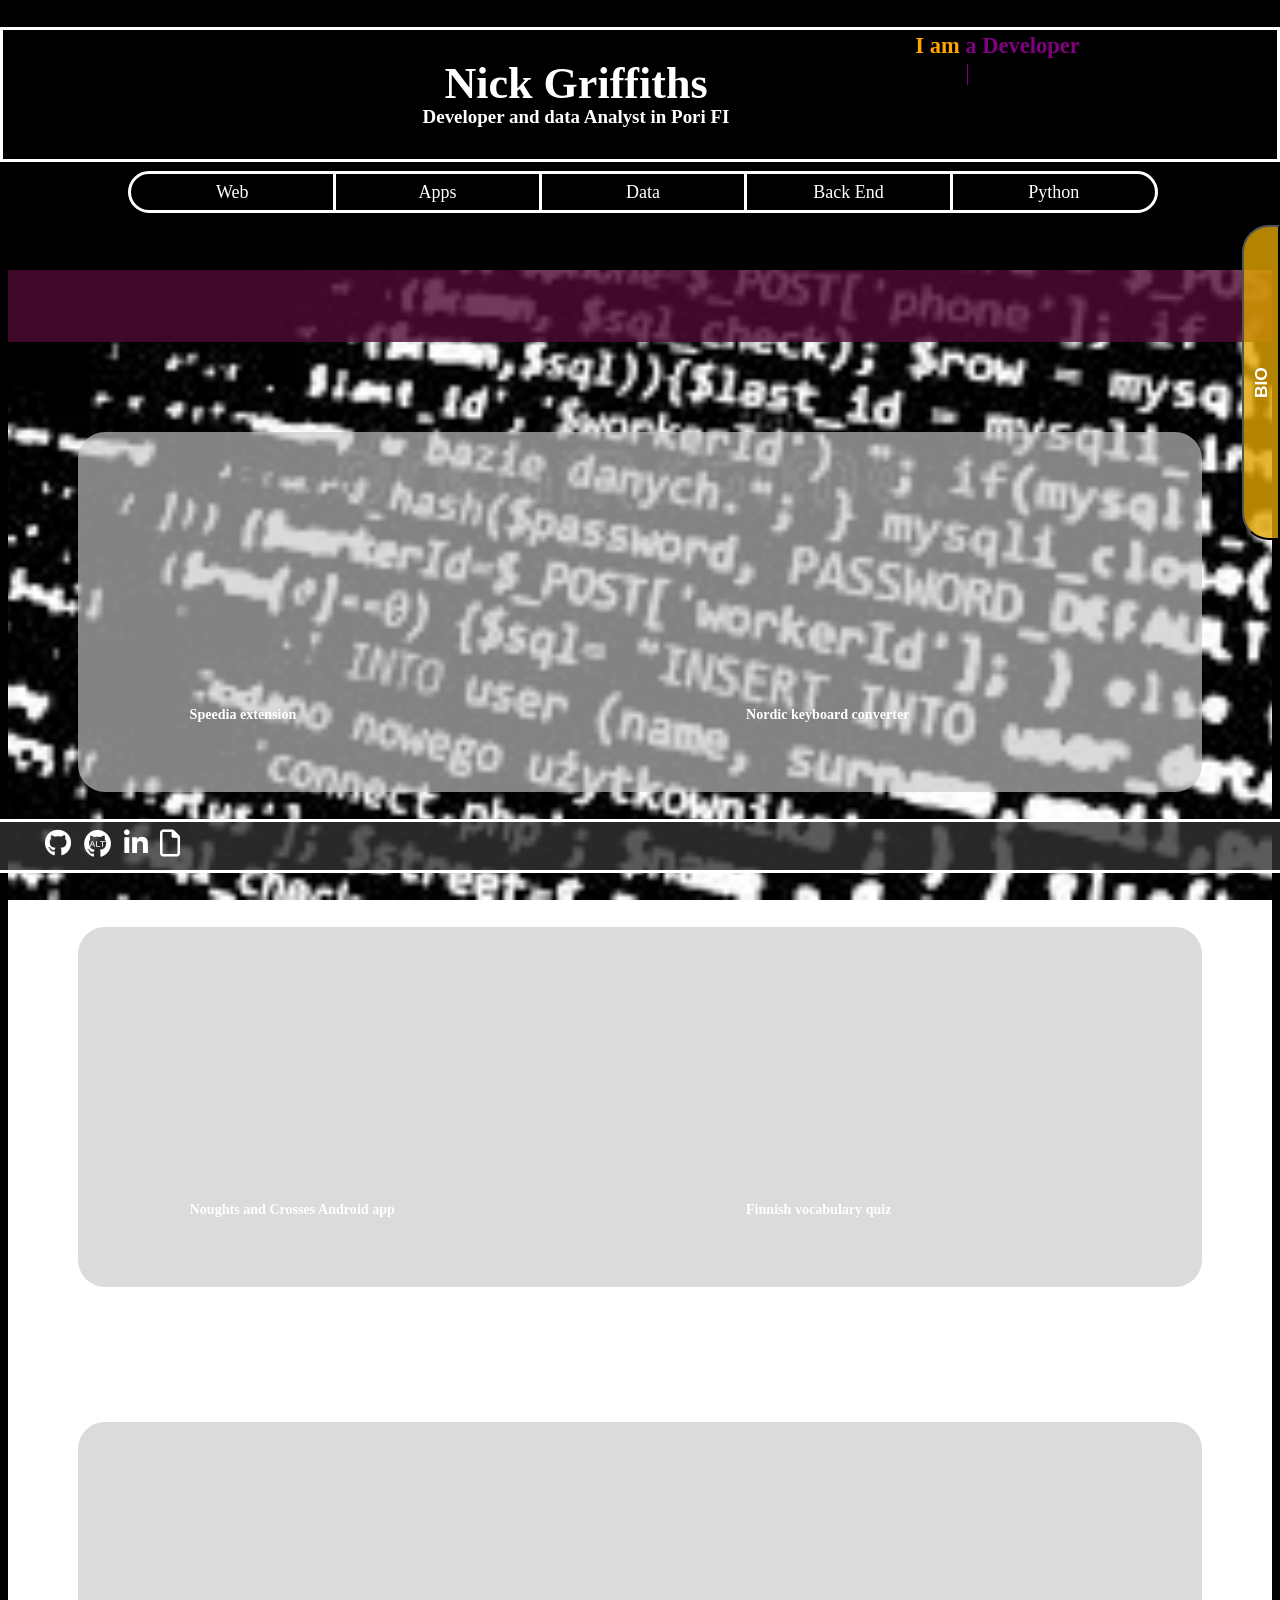
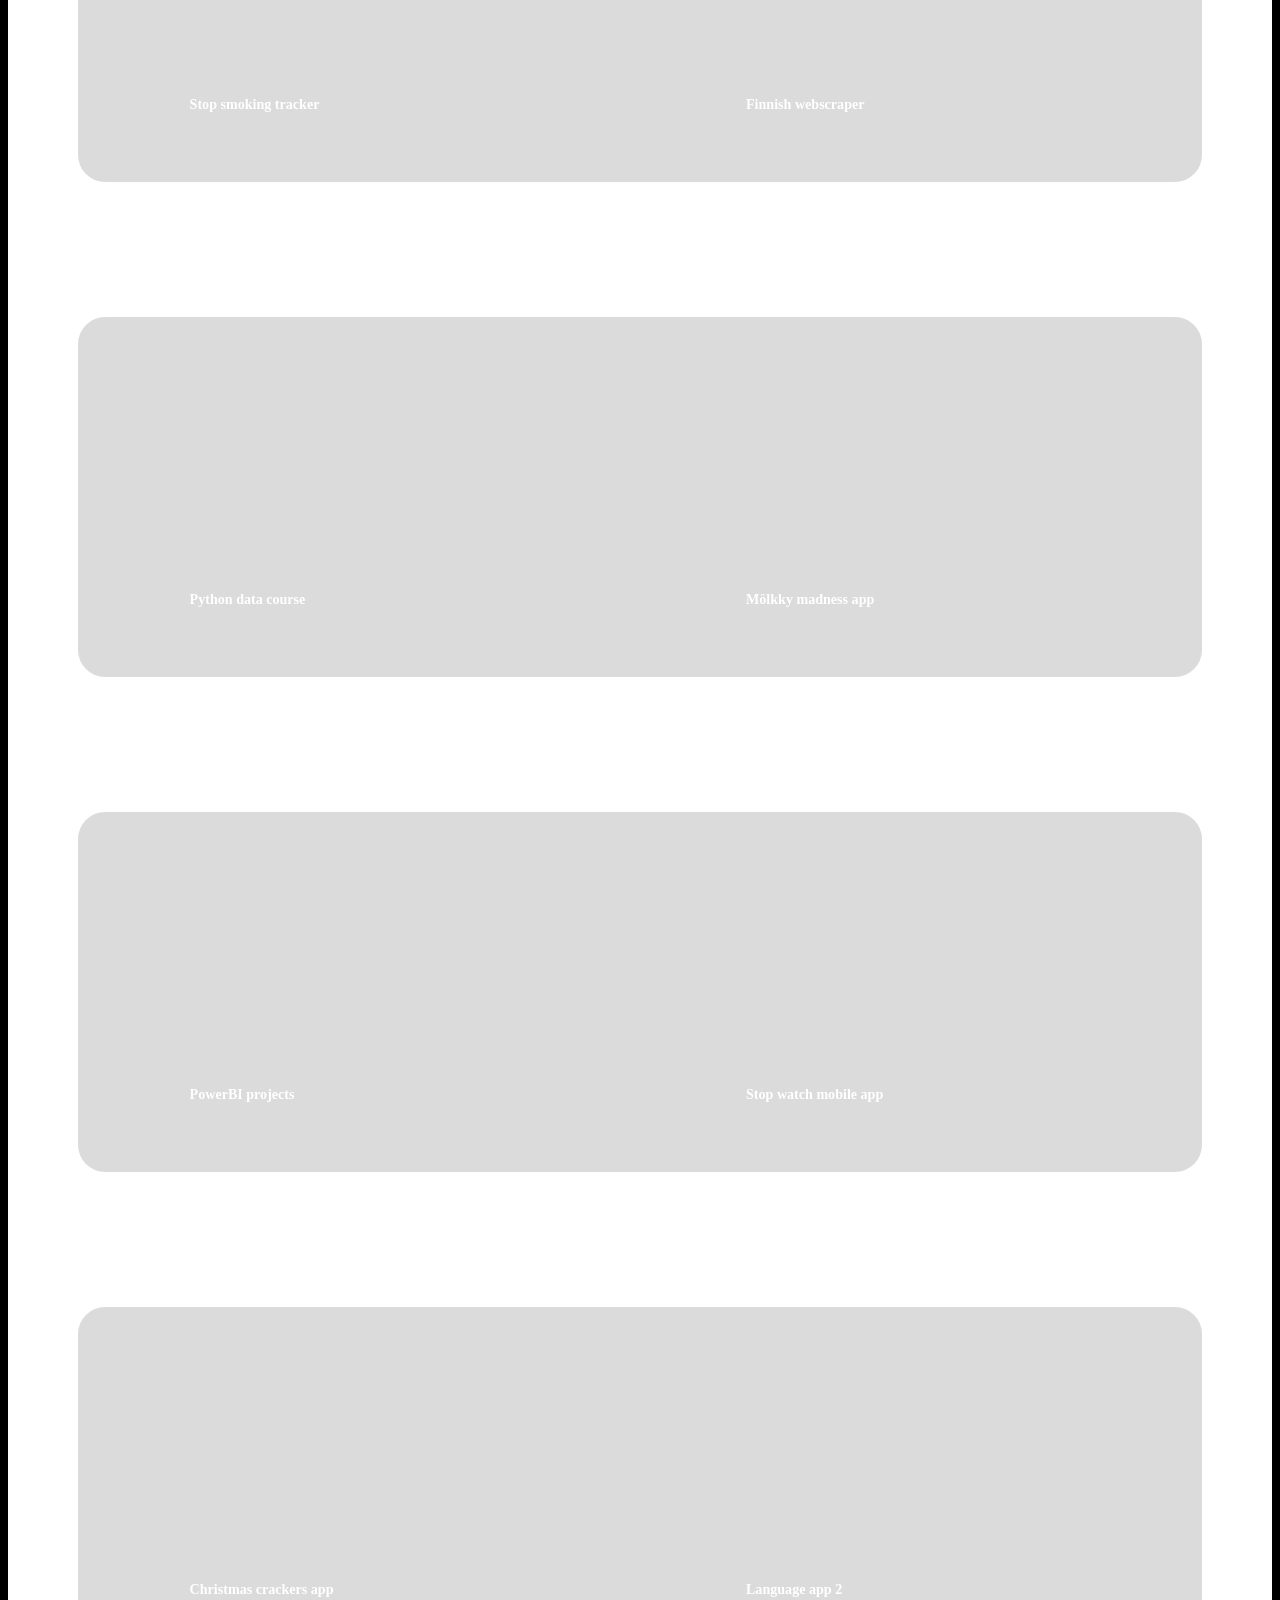
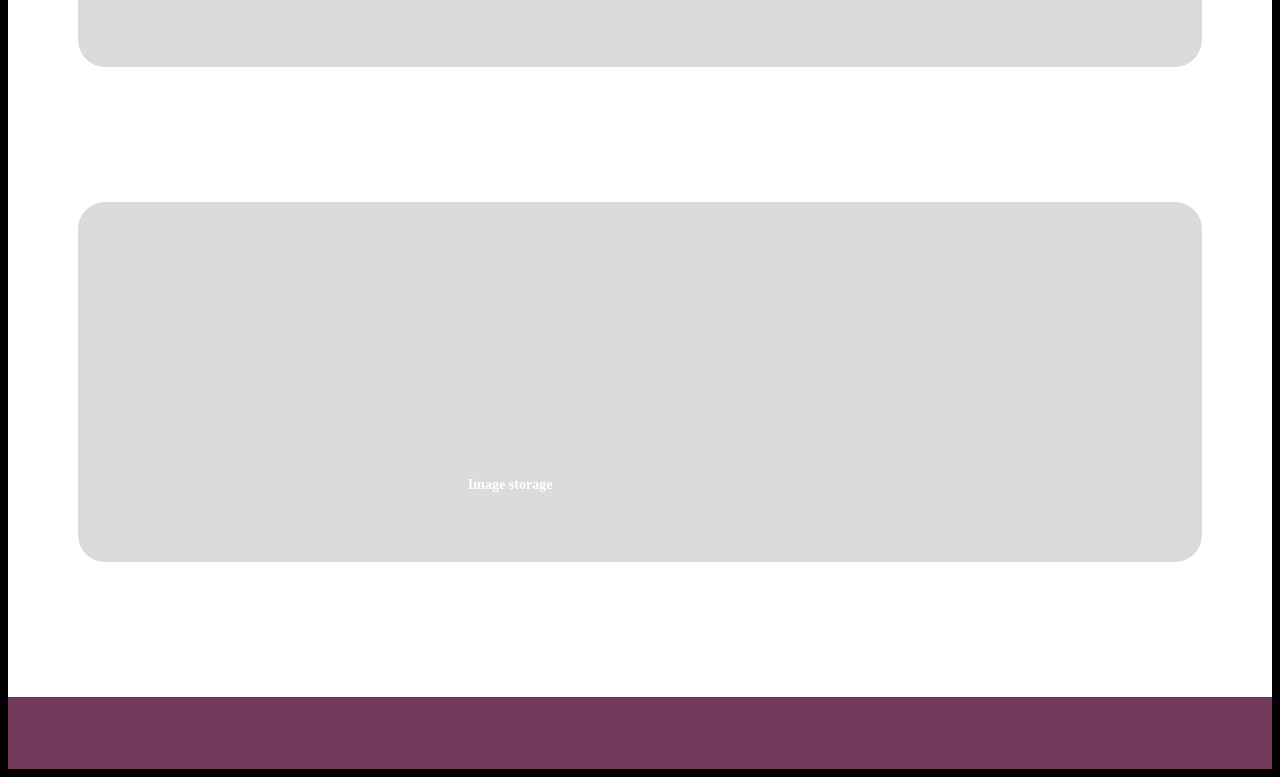
<file: index.html>
<!DOCTYPE html>
<html lang="en">
<head>
  <title>Nick Griffiths Portfolio</title>
  <meta charset="utf-8">
  <meta name="viewport" content="width=device-width, initial-scale=1">

  <link rel="stylesheet" href="https://cdnjs.cloudflare.com/ajax/libs/font-awesome/6.5.2/css/all.min.css">


  <link rel="stylesheet" href="./assets/font.css">
  <link rel="stylesheet" href="./css/mobilehighlights.css">


  <link href = './css/main.css' rel = 'stylesheet'>

  <link href = './css/parallax.css' rel = 'stylesheet'>
  <link href = './css/selftype.css' rel = 'stylesheet'>
  <link href = './css/projectgrid.css' rel = 'stylesheet'>
  <link href = './css/buttons.css' rel = 'stylesheet'>
  <link href = './css/tooltips.css' rel = 'stylesheet'>

  <link href = './css/mediaqueries.css' rel = 'stylesheet'>







  <script src="./js/main.js" defer></script>
  <script src="./js/myprojects.js" defer></script>
  <script src="./js/selftype.js" defer></script>
  <script src="./js/projectgrid.js" defer></script>
  <script src="./js/mobile.js" defer></script>


  

</head>

<body>

<!-- left side  -->
<div id = "main">
    <div id = "header">
        
        <div id = "headerpad"></div>

        <div id = "titlesouter">
            <div id = "titlesinner">
                <h2>Nick Griffiths</h2>
                <h4>Developer and data Analyst in Pori FI</h4>
            </div>
        </div>

            <!-- Self typed section -->

        <div id = "self_type_wrapper">
            <div id = 'selftype'>
                <div id = 'sthead' class = 'selftype' data-text = '{"messages":["a Developer","an Educator","a Data Analyst","...check it out"]}'>
                    <p id = 'start'><span>I am&nbsp;</span></p>
                    <p id = 'typed'> <span class = 'typed'></span> <span id = 'cursor' class = 'hidden cursor hidden'>|</span>
                    </p> 
                </div>
            </div>
        </div>

    </div>
    


    <!-- central content area -->
    <div id = "center">

        <div id = 'searches'>
            <!-- <div id = "searchbar">
                <input id="usersearch" placeholder="search using key words e.g python"><button id = "go">go</button>
            </div> -->
            
            <div id = "quicksearch">
                <div class = 'searchbuttons'  data-filters = 'Web'>Web</div>
                <div class = 'searchbuttons'  data-filters = "App">Apps</div>
                <div class = 'searchbuttons'  data-filters = "Data, visualisation, Modelling, ML">Data</div>
                <div class = 'searchbuttons'  data-filters = "Backend">Back End</div>
                <div class = 'searchbuttons'  data-filters = "Python">Python</div>

            </div>
        </div>

        <div class = "commentarypanel">
            

            <br>


        </div>

        <div id = "projectgrid" class = "parallax">

        </div>
        

        <div class = "commentarypanel">
          <br>

        </div>

    </div>

</div>



    <!-- right side panel -->
    <div id = "right" class = "hidden">

        <div id = "hidebutton">
            <button id = "righthide"><i class="far fa-arrow-alt-circle-right"></i></button>

        </div>
        
        <!-- profile section -->
        <div id = "profile" >

            
            <div id = 'pic' class = 'profile-pic'>
                <img src = './assets/profile.png'>

               
            </div>


            <p class = 'tag'><b> Developer | Educator | Data scientist</b></p>
            
            <p class = "tooltip cv">
                <span class = "tooltiptext">see resume</span>

                    <a href = "./assets/cvs/current.pdf" target="_blank">
                        <i class="fa-regular fa-address-card"></i>
                    </a>

            </p>

            <p class = 'about'>
           
            I love building stuff, especially coding whether that's small 
            software/webpages for family/friends, or larger 
            scale features/projects for colleagues and companies.
            <br>
            <br>

            My main languages are Python and JavaScript, I am confortable on SQL and am happy to pick up other languages too.
            In my previous job I had to learn R, M, DAX in a very short time and loved it!
            <br>
            <br>

            From my years working with some of the worlds biggest comapanies like Rolls Royce, CBRE and HPE as a data coach/instructor, 
            I have great data skills and love putting together analysis, models and visualisations together in Python, powerBI and other Data tools.
            <br>
            <br>

            Get in touch to see what I can do for your team.


            </p>
        


        



        </div>




    </div>
    

    <!-- footer -->
    <div id = "footer">
        <div class = 'buttons'>
            <div class = 'social'>
<!-- 
                visit instagram
                <div class = "tooltip">
                    <a href = '' >
                        <i class="fa-brands fa-instagram"></i> 
                    </a> 
                    <span class = "tooltiptext"> Go to instagram </span>
                </div> -->
                
                <!-- visit main github -->
                <div class = "tooltip">
                    <a href = 'https://github.com/legriffalo' target = "_blank">
                        <i class="fa-brands fa-github"></i>
                    </a>
                    <span class = "tooltiptext"> Go to primary Github </span>

                </div>
                <!-- visit secondary github -->
                <div class = "tooltip">
                    <a href = 'https://github.com/legriffalo-alt' target = "_blank">
                        <i class = "icon-alt"></i>
                    </a>

                    <span class = "tooltiptext"> Go to my secondary Github </span>

                </div>

                <!-- visit Linked in  -->
                <div class = "tooltip">
                    <a href = 'https://www.linkedin.com/in/nick-griffiths-7b139198/' target = "_blank" >
                        <i class="fa-brands fa-linkedin-in"></i>
                    </a>
                    <span class = "tooltiptext"> Go to LinkedIn </span>

                </div>
                <!-- Open CV -->
                <div class = "tooltip">
                    <a href = "./assets/cvs/current.pdf" target = "_blank">
                        <i class="far fa-file"></i>                    </a>
                    <span class = "tooltiptext"> Go to Resume </span>

                </div>

                


            </div>

        </div>
    </div>
<!--show BIO button-->
    <button id = "rightshow">
        <span>BIO</span>
    </button>

</body>
</file>
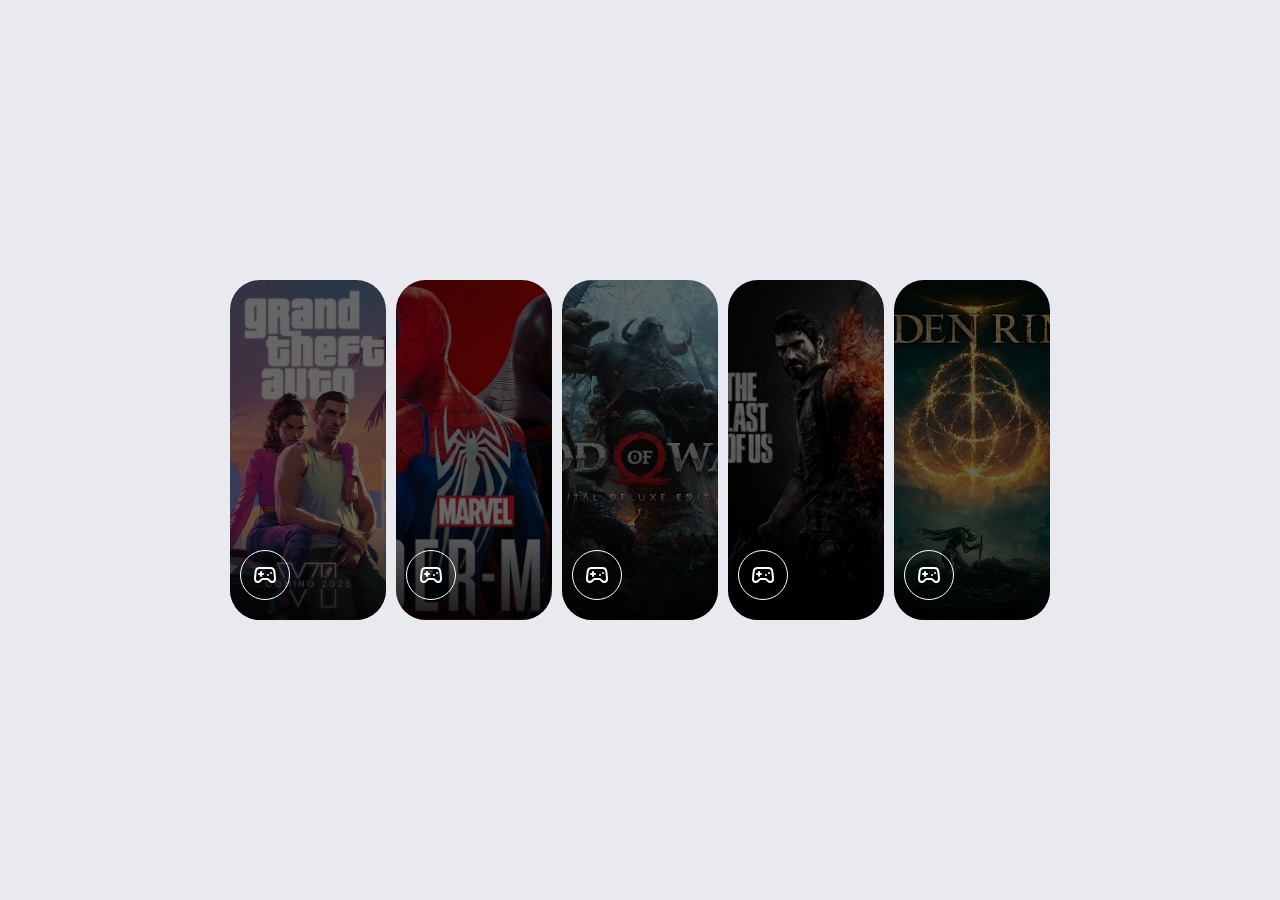
<file: Accordions.html>
<!DOCTYPE html>
<html lang="en">
  <head>
    <meta charset="UTF-8">
    <meta name="viewport" content="width=device-width, initial-scale=1.0">
    <title>Accordions 01</title>
    <link rel="stylesheet" href="./accordions.css">
    <script src="./accordions.js" defer></script>
  </head>
  <body>
    <div class="container">
      <div class="card">
        <img class="background" src="./assets2/01.webp" alt="">

        <div class="card-content">
          <div class="profile-image">
            <svg xmlns="http://www.w3.org/2000/svg" width="24" height="24" viewBox="0 0 24 24" fill="none" stroke-width="2" stroke-linecap="round" stroke-linejoin="round" class="lucide lucide-gamepad-2">
              <line x1="6" x2="10" y1="11" y2="11" />
              <line x1="8" x2="8" y1="9" y2="13" />
              <line x1="15" x2="15.01" y1="12" y2="12" />
              <line x1="18" x2="18.01" y1="10" y2="10" />
              <path d="M17.32 5H6.68a4 4 0 0 0-3.978 3.59c-.006.052-.01.101-.017.152C2.604 9.416 2 14.456 2 16a3 3 0 0 0 3 3c1 0 1.5-.5 2-1l1.414-1.414A2 2 0 0 1 9.828 16h4.344a2 2 0 0 1 1.414.586L17 18c.5.5 1 1 2 1a3 3 0 0 0 3-3c0-1.545-.604-6.584-.685-7.258-.007-.05-.011-.1-.017-.151A4 4 0 0 0 17.32 5z" />
            </svg>
          </div>

          <h3 class="title">GTA 6</h3>
        </div>
        <div class="backdrop"></div>
      </div>

      <div class="card">
        <img class="background" src="./assets2/02.jpg" alt="">

        <div class="card-content">
          <div class="profile-image">
            <svg xmlns="http://www.w3.org/2000/svg" width="24" height="24" viewBox="0 0 24 24" fill="none" stroke-width="2" stroke-linecap="round" stroke-linejoin="round" class="lucide lucide-gamepad-2">
              <line x1="6" x2="10" y1="11" y2="11" />
              <line x1="8" x2="8" y1="9" y2="13" />
              <line x1="15" x2="15.01" y1="12" y2="12" />
              <line x1="18" x2="18.01" y1="10" y2="10" />
              <path d="M17.32 5H6.68a4 4 0 0 0-3.978 3.59c-.006.052-.01.101-.017.152C2.604 9.416 2 14.456 2 16a3 3 0 0 0 3 3c1 0 1.5-.5 2-1l1.414-1.414A2 2 0 0 1 9.828 16h4.344a2 2 0 0 1 1.414.586L17 18c.5.5 1 1 2 1a3 3 0 0 0 3-3c0-1.545-.604-6.584-.685-7.258-.007-.05-.011-.1-.017-.151A4 4 0 0 0 17.32 5z" />
            </svg>
          </div>

          <h3 class="title">Spider-Man PS5</h3>
        </div>
        <div class="backdrop"></div>
      </div>

      <div class="card">
        <img class="background" src="./assets2/03.jpg" alt="">

        <div class="card-content">
          <div class="profile-image">
            <svg xmlns="http://www.w3.org/2000/svg" width="24" height="24" viewBox="0 0 24 24" fill="none" stroke-width="2" stroke-linecap="round" stroke-linejoin="round" class="lucide lucide-gamepad-2">
              <line x1="6" x2="10" y1="11" y2="11" />
              <line x1="8" x2="8" y1="9" y2="13" />
              <line x1="15" x2="15.01" y1="12" y2="12" />
              <line x1="18" x2="18.01" y1="10" y2="10" />
              <path d="M17.32 5H6.68a4 4 0 0 0-3.978 3.59c-.006.052-.01.101-.017.152C2.604 9.416 2 14.456 2 16a3 3 0 0 0 3 3c1 0 1.5-.5 2-1l1.414-1.414A2 2 0 0 1 9.828 16h4.344a2 2 0 0 1 1.414.586L17 18c.5.5 1 1 2 1a3 3 0 0 0 3-3c0-1.545-.604-6.584-.685-7.258-.007-.05-.011-.1-.017-.151A4 4 0 0 0 17.32 5z" />
            </svg>
          </div>

          <h3 class="title">God Of War</h3>
        </div>
        <div class="backdrop"></div>
      </div>

      <div class="card">
        <img class="background" src="./assets2/04.jpg" alt="">

        <div class="card-content">
          <div class="profile-image">
            <svg xmlns="http://www.w3.org/2000/svg" width="24" height="24" viewBox="0 0 24 24" fill="none" stroke-width="2" stroke-linecap="round" stroke-linejoin="round" class="lucide lucide-gamepad-2">
              <line x1="6" x2="10" y1="11" y2="11" />
              <line x1="8" x2="8" y1="9" y2="13" />
              <line x1="15" x2="15.01" y1="12" y2="12" />
              <line x1="18" x2="18.01" y1="10" y2="10" />
              <path d="M17.32 5H6.68a4 4 0 0 0-3.978 3.59c-.006.052-.01.101-.017.152C2.604 9.416 2 14.456 2 16a3 3 0 0 0 3 3c1 0 1.5-.5 2-1l1.414-1.414A2 2 0 0 1 9.828 16h4.344a2 2 0 0 1 1.414.586L17 18c.5.5 1 1 2 1a3 3 0 0 0 3-3c0-1.545-.604-6.584-.685-7.258-.007-.05-.011-.1-.017-.151A4 4 0 0 0 17.32 5z" />
            </svg>
          </div>

          <h3 class="title">The Last of Us</h3>
        </div>
        <div class="backdrop"></div>
      </div>

      <div class="card">
        <img class="background" src="./assets2/05.jpg" alt="">

        <div class="card-content">
          <div class="profile-image">
            <svg xmlns="http://www.w3.org/2000/svg" width="24" height="24" viewBox="0 0 24 24" fill="none" stroke-width="2" stroke-linecap="round" stroke-linejoin="round" class="lucide lucide-gamepad-2">
              <line x1="6" x2="10" y1="11" y2="11" />
              <line x1="8" x2="8" y1="9" y2="13" />
              <line x1="15" x2="15.01" y1="12" y2="12" />
              <line x1="18" x2="18.01" y1="10" y2="10" />
              <path d="M17.32 5H6.68a4 4 0 0 0-3.978 3.59c-.006.052-.01.101-.017.152C2.604 9.416 2 14.456 2 16a3 3 0 0 0 3 3c1 0 1.5-.5 2-1l1.414-1.414A2 2 0 0 1 9.828 16h4.344a2 2 0 0 1 1.414.586L17 18c.5.5 1 1 2 1a3 3 0 0 0 3-3c0-1.545-.604-6.584-.685-7.258-.007-.05-.011-.1-.017-.151A4 4 0 0 0 17.32 5z" />
            </svg>
          </div>

          <h3 class="title">Elden Ring</h3>
        </div>
        <div class="backdrop"></div>
      </div>
    </div>
  </body>
</html>
</file>
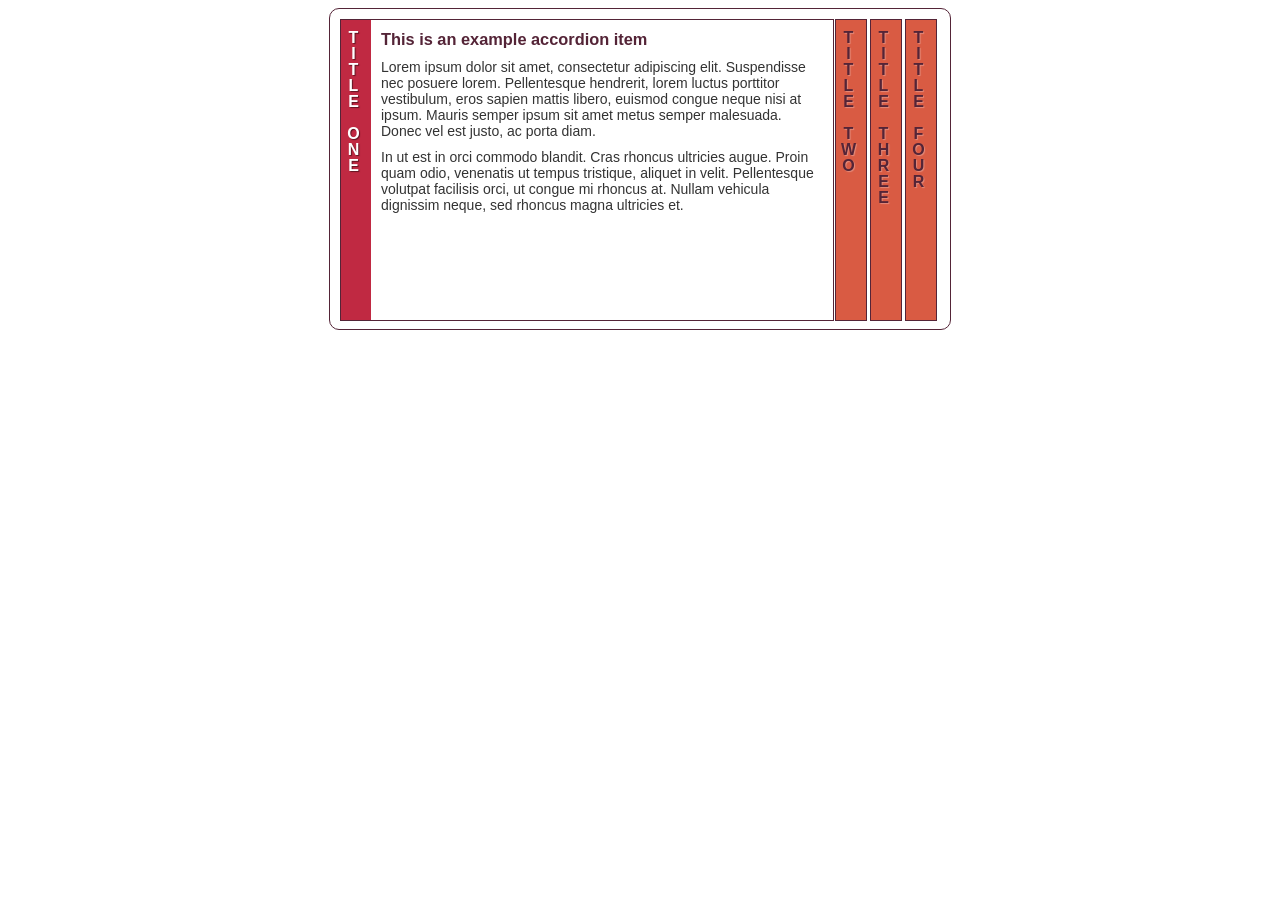
<file: carousel.html>
<!DOCTYPE html>
<html lang="en">
<head>
  <title>carousels</title>
  <meta charset="utf-8">
  <meta name="viewport" content="width=device-width, initial-scale=1">
  <link href = 'carousel.css' rel = 'stylesheet'>
  <link rel="stylesheet" href="https://cdnjs.cloudflare.com/ajax/libs/font-awesome/4.7.0/css/font-awesome.min.css">
</head>



<div class="accordion horizontal">
    <ul>
        <li>
            <input type="radio" id="vert-1" name="vert-accordion" checked="checked" />
            <label for="vert-1">Title&nbsp;One</label>
            <div class="content">
                <h3>This is an example accordion item</h3>
                <p>Lorem ipsum dolor sit amet, consectetur adipiscing elit. Suspendisse nec posuere lorem. Pellentesque hendrerit, lorem luctus porttitor vestibulum, eros sapien mattis libero, euismod congue neque nisi at ipsum. Mauris semper ipsum sit amet metus semper malesuada. Donec vel est justo, ac porta diam.</p>
                <p>In ut est in orci commodo blandit. Cras rhoncus ultricies augue. Proin quam odio, venenatis ut tempus tristique, aliquet in velit. Pellentesque volutpat facilisis orci, ut congue mi rhoncus at. Nullam vehicula dignissim neque, sed rhoncus magna ultricies et.</p>
            </div>
        </li>
        <li>
            <input type="radio" id="vert-2" name="vert-accordion" />
            <label for="vert-2">Title&nbsp;Two</label>
            <div class="content">
                <h3>Totally another one right here</h3>
                <p>Lorem ipsum dolor sit amet, consectetur adipiscing elit. Suspendisse nec posuere lorem. Pellentesque hendrerit, lorem luctus porttitor vestibulum, eros sapien mattis libero, euismod congue neque nisi at ipsum. Mauris semper ipsum sit amet metus semper malesuada. Donec vel est justo, ac porta diam.</p>
                <p>In ut est in orci commodo blandit. Cras rhoncus ultricies augue. Proin quam odio, venenatis ut tempus tristique, aliquet in velit. Pellentesque volutpat facilisis orci, ut congue mi rhoncus at. Nullam vehicula dignissim neque, sed rhoncus magna ultricies et.</p>
            </div>
        </li>
        <li>
            <input type="radio" id="vert-3" name="vert-accordion" />
            <label for="vert-3">Title&nbsp;Three</label>
            <div class="content">
                <h3>I think I can go on forever</h3>
                <p>Lorem ipsum dolor sit amet, consectetur adipiscing elit. Suspendisse nec posuere lorem. Pellentesque hendrerit, lorem luctus porttitor vestibulum, eros sapien mattis libero, euismod congue neque nisi at ipsum. Mauris semper ipsum sit amet metus semper malesuada. Donec vel est justo, ac porta diam.</p>
                <p>In ut est in orci commodo blandit. Cras rhoncus ultricies augue. Proin quam odio, venenatis ut tempus tristique, aliquet in velit. Pellentesque volutpat facilisis orci, ut congue mi rhoncus at. Nullam vehicula dignissim neque, sed rhoncus magna ultricies et.</p>
            </div>
        </li>
        <li>
            <input type="radio" id="vert-4" name="vert-accordion" />
            <label for="vert-4">Title&nbsp;Four</label>
            <div class="content">
                <h3>I was wrong, I'm done</h3>
                <p>Lorem ipsum dolor sit amet, consectetur adipiscing elit. Suspendisse nec posuere lorem. Pellentesque hendrerit, lorem luctus porttitor vestibulum, eros sapien mattis libero, euismod congue neque nisi at ipsum. Mauris semper ipsum sit amet metus semper malesuada. Donec vel est justo, ac porta diam.</p>
                <p>In ut est in orci commodo blandit. Cras rhoncus ultricies augue. Proin quam odio, venenatis ut tempus tristique, aliquet in velit. Pellentesque volutpat facilisis orci, ut congue mi rhoncus at. Nullam vehicula dignissim neque, sed rhoncus magna ultricies et.</p>
            </div>
        </li>
    </ul>
</div>
</file>
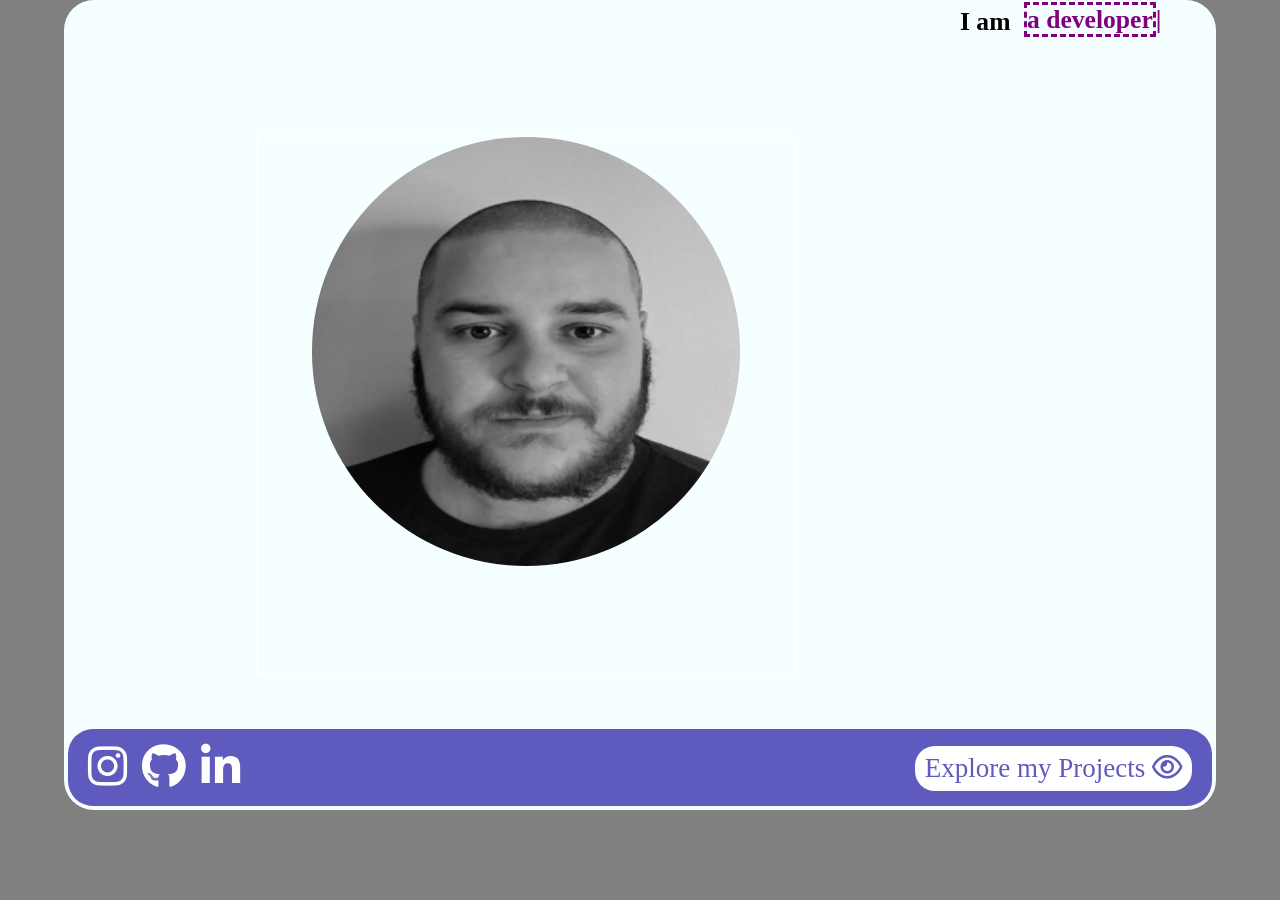
<file: portfolio.html>
<!DOCTYPE html>
<html lang="en">
<head>
  <title>NG portfolio</title>
  <meta charset="utf-8">
  <meta name="viewport" content="width=device-width, initial-scale=1">

  <link href = './portfolio_css/profile_card.css' rel = 'stylesheet'>
  <link href = './portfolio_css/selftype.css' rel = 'stylesheet'>
  <link rel="stylesheet" href="./portfolio_css/portfolio_accordions.css">
  <link rel="stylesheet" href="./portfolio_css/main.css">
  <link rel="stylesheet" href="https://cdnjs.cloudflare.com/ajax/libs/font-awesome/6.5.2/css/all.min.css">

  <script src="./portfolio_js/main.js" defer></script>
  <script src="./portfolio_js/myprojects.js" defer></script>
  <script src="./portfolio_js/portfolio_accordions.js" defer></script>
  <script src="./portfolio_js/selftype.js" defer></script>

</head>

<body>
  <div id = "xx" class = 'profile-card'>

    <!-- animated type writer effect-->
    <div id = 'selftype'>
      <h2 id = 'head' class = 'selftype' data-text = '{"messages":["a developer","an educator","a data scientist","...check it out"]}'>
        
        <span id = 'start'>I am </span>
        <p id = 'typed'><span class = 'typed'></span><span id = 'cursor' class = 'hidden cursor hidden'>|</span>
        <!-- <span class = 'cursor'>|</span> -->
        </p>
          
      </h2>
    </div>



    <!-- profile picture-->
    <div id = 'pic' class = 'profile-pic'>
      <img src = './portfolio_assets/profile.png'>
    </div>

<!-- search experience using search bar-->
<div id = 'searchbar' class = 'hidden'>
    <input id="usersearch" placeholder="search using key words e.g python">
    <div>
        <button class = 'suggested'>Python</button>
        <button class = 'suggested'>JavaScript</button>
        <button class = 'suggested'>PowerBI</button>
        <button class = 'suggested'>Machine learning</button>
    </div>
    </div>

    <!--personal statement-->
    <div id = "xxx" class = 'details'>

      <div id = 'pane1' class = 'content'>
          <h2>Nick Griffiths</h2>
          <p class = 'tag'>developer|educator|data scientist</p>
          <p class = 'about'>
            I am passionate about Strategic thinking and 
            solving problems, especially when it impacts 
            the experience of others. Improving existing 
            systems and creating new ones give me a 
            real buzz. </br></br>
            
            I love building stuff, be it fun little bits of 
            software/webpages for family/friends, or large 
            scale projects for colleagues and companies.
            In particular I love the satisfaction of building 
            solutions that save colleagues and businesses 
            time, effort and money.
            
          </p>

        <!--add accordion here-->
        
      </div>

      <!-- accordion of relevant projects, will be generated by JS?-->
      <div id = 'pane2' class = 'content hidden'>
        <div id = 'accordion' class = 'container'>

        </div>
      </div>  

      <!--add socials details here -->
      <div class = 'buttons'>
          <div class = 'social'>
              <a href = '' ><i class="fa-brands fa-instagram"></i> </a>
              <a href = '' ><i class="fa-brands fa-github"></i> </a>
              <a href = '' ><i class="fa-brands fa-linkedin-in"></i> </a>
          </div>
          <span id = 'see_projects' href = '#' class = 'link'>Explore my Projects
              <i class = 'far fa-eye'></i>
              
          </span>
      </div>

    </div>

  </div>
</body>
</file>
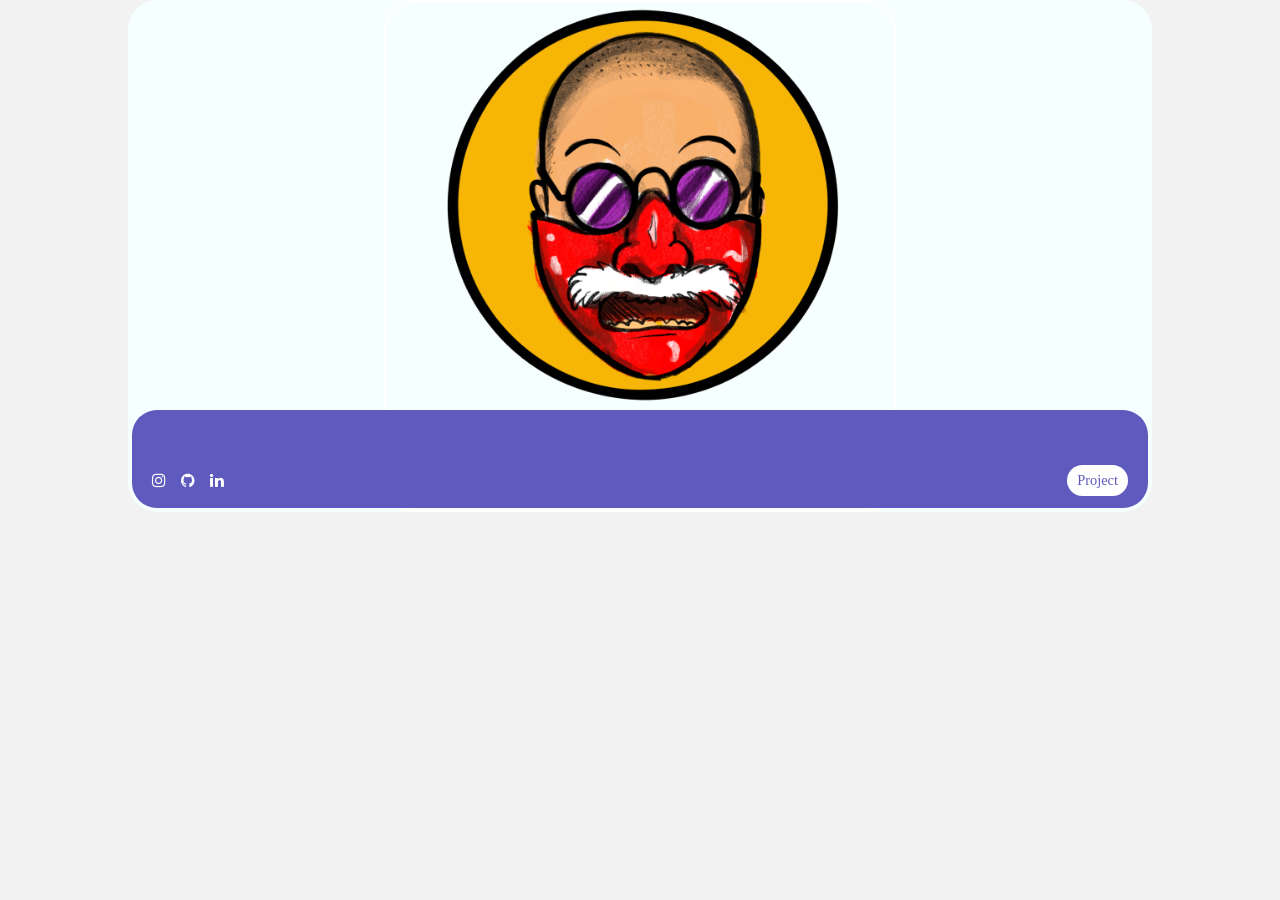
<file: components/card.html>
<!DOCTYPE html>
<html lang="en">
<head>
  <title>NG portfolio</title>
  <meta charset="utf-8">
  <meta name="viewport" content="width=device-width, initial-scale=1">
  <link href = 'card.css' rel = 'stylesheet'>
  <link rel="stylesheet" href="https://cdnjs.cloudflare.com/ajax/libs/font-awesome/4.7.0/css/font-awesome.min.css">
</head>

<div class = 'card'>
    <div class = 'profile-pic'>
        <img src = '../assets/grifalogomedium.png'>
    </div>

    <div class = 'details'>
        <div class = 'content'>
            <h2>Nick Griffiths</h2>
            <p class = 'tag'>developer</p>
            <p class = 'about'>
                A dude who does codes
            </p>

        </div>
    

    <div class = 'buttons'>
        <div class = 'social'>
            <a href = '' ><i class = 'fa fa-instagram'></i> </a>
            <a href = '' ><i class = 'fa fa-github'></i> </a>
            <a href = '' ><i class = 'fa fa-linkedin'></i> </a>
        </div>
        <a href = '#' class = 'link'>Project
            <i class = 'fa-solid fa-arrow-up-right-from-square'></i>
            
        </a>
    </div>

    </div>
</div>
</file>
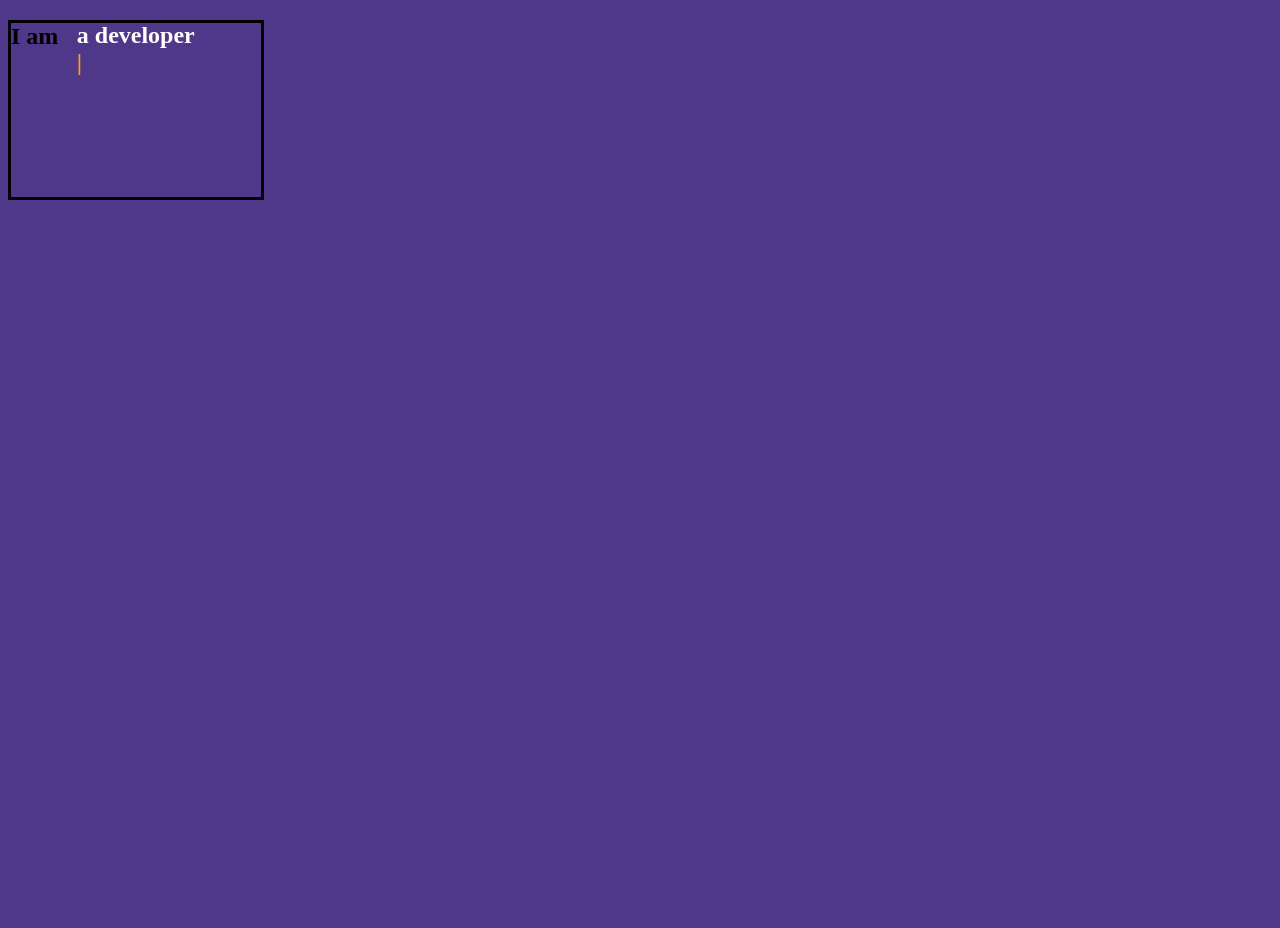
<file: components/selftype.html>
<!DOCTYPE html>
<html lang="en">
<head>
  <title>NG portfolio</title>
  <meta charset="utf-8">
  <meta name="viewport" content="width=device-width, initial-scale=1">
  <link href = 'selftype.css' rel = 'stylesheet'>
  <link rel="stylesheet" href="https://cdnjs.cloudflare.com/ajax/libs/font-awesome/4.7.0/css/font-awesome.min.css">
</head>

<div>
    <h2 id = 'head' class = 'selftype' data-text = '{"messages":["a developer","an educator","a data scientist","..."]}'>
        
        <span id = 'start'>I am </span>
        <p id = 'typed'><span class = 'typed'></span><span id = 'cursor' class = 'hidden cursor hidden'>|</span>
        <!-- <span class = 'cursor'>|</span> -->
        </p>
        
    </h2>
</div>


<script>
function hideShow(el){
    document.getElementById(el).classList.toggle('hidden');
}

let blink  = setInterval(()=>{hideShow('cursor')},600)

function typeWriter(id,i,j){
    let el = document.getElementById(id)
    let typed = el.getElementsByClassName('typed')[0];
    let messages = [...JSON.parse(el.dataset.text).messages];
    let txt = messages[j];
    let speed = 100;

    if (i < txt.length && j <messages.length) {

        typed.innerHTML += txt.charAt(i);
        i++;  
    }
    else if(j < messages.length-1){
        typed.innerHTML += '<br>';
        i = 0;
        speed = 1000;
        j++
    }
    else{
        setTimeout(()=>{typed.innerHTML ='';},1300);
        
        i = 0;
        j = 0;
        speed = 2000;
    }
    setTimeout(()=>{typeWriter(id,i,j)}, speed);
}

typeWriter('head',0,0);


</script>
</file>
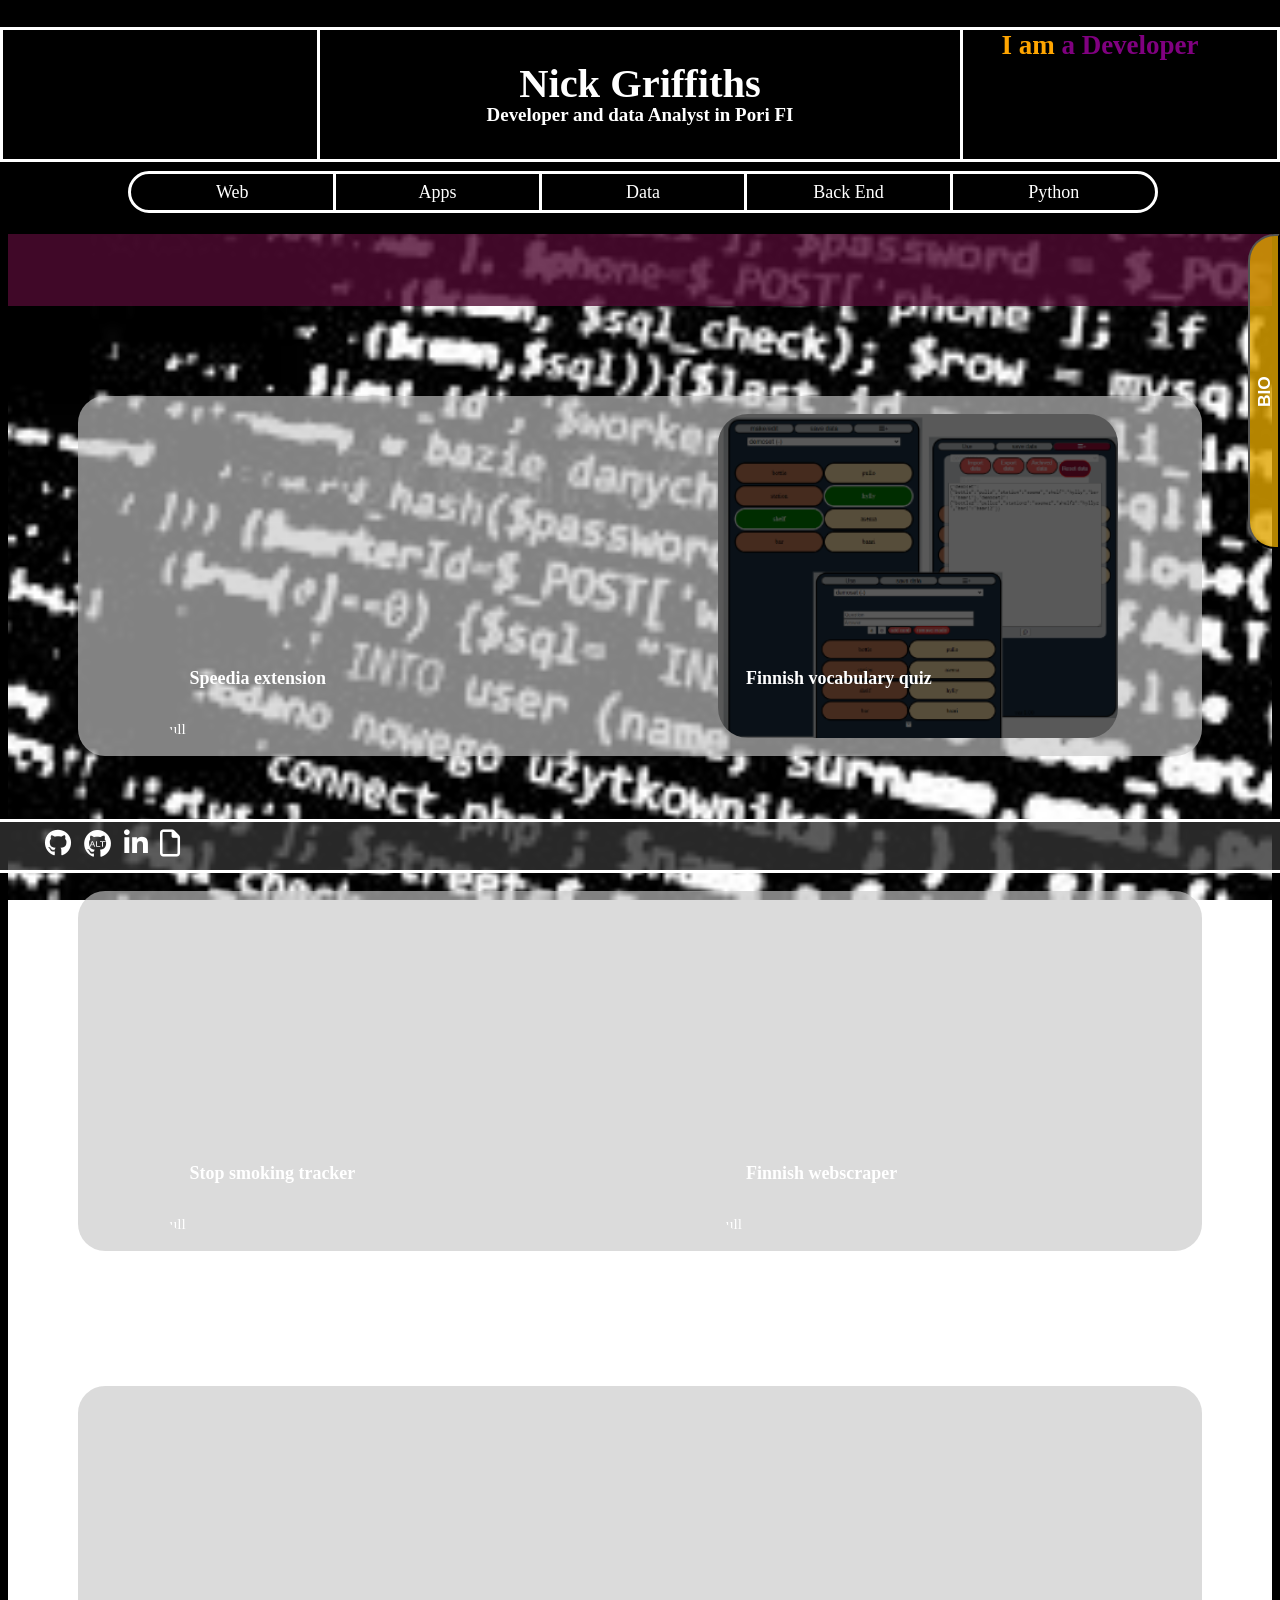
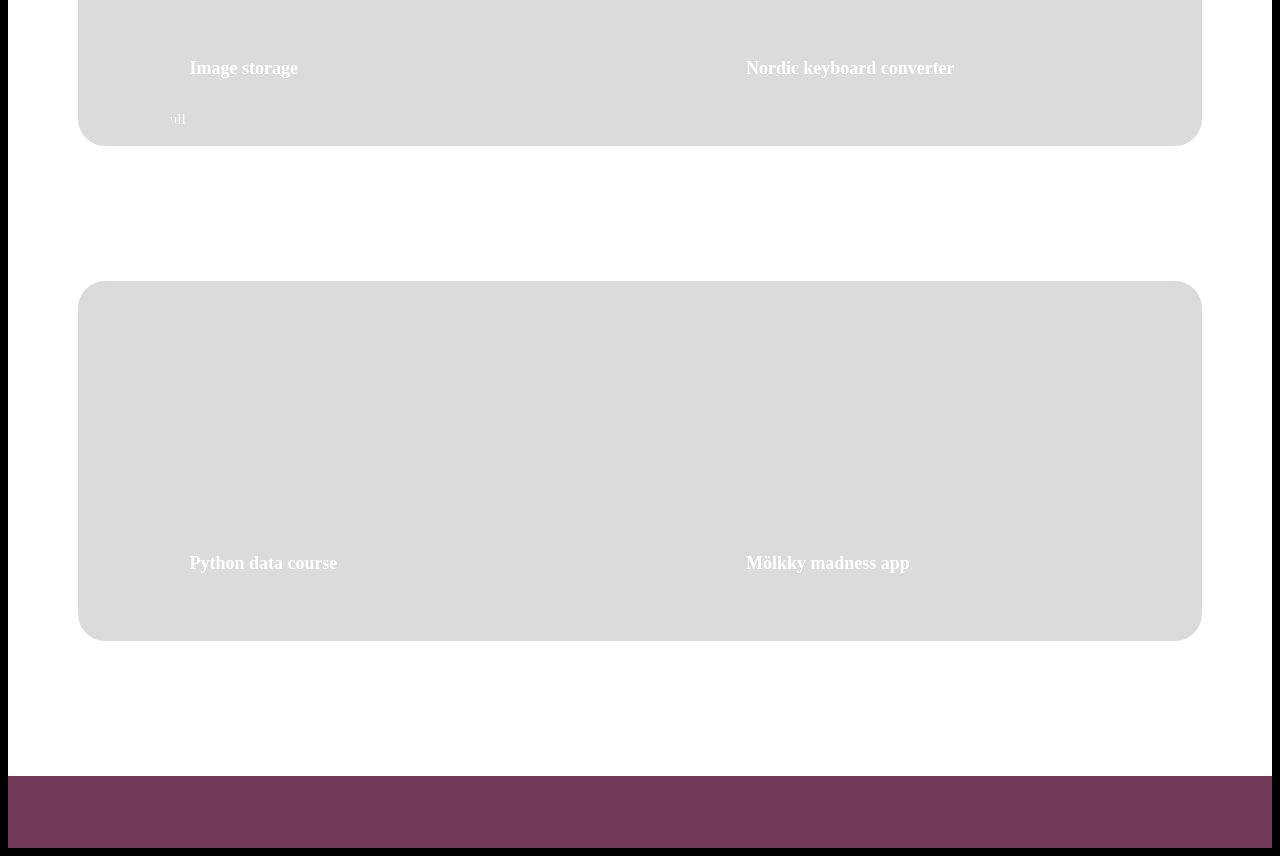
<file: portfolio3.0/portfolio3.html>
<!DOCTYPE html>
<html lang="en">
<head>
  <title>Nick Griffiths Portfolio</title>
  <meta charset="utf-8">
  <meta name="viewport" content="width=device-width, initial-scale=1">

  <link rel="stylesheet" href="https://cdnjs.cloudflare.com/ajax/libs/font-awesome/6.5.2/css/all.min.css">


  <link rel="stylesheet" href="./assets/font.css">


  <link href = './css/main.css' rel = 'stylesheet'>

  <link href = './css/parallax.css' rel = 'stylesheet'>
  <link href = './css/selftype.css' rel = 'stylesheet'>
  <link href = './css/projectgrid.css' rel = 'stylesheet'>
  <link href = './css/buttons.css' rel = 'stylesheet'>
  <link href = './css/tooltips.css' rel = 'stylesheet'>

  <link href = './css/mediaqueries.css' rel = 'stylesheet'>







  <script src="./js/main.js" defer></script>
  <script src="./js/myprojects.js" defer></script>
  <script src="./js/selftype.js" defer></script>
  <script src="./js/projectgrid.js" defer></script>

  

</head>

<body>

<!-- left side  -->
<div id = "main">
    <div id = "header">
        
        <div id = "headerpad"></div>

        <div id = "titlesouter">
            <div id = "titlesinner">
                <h2>Nick Griffiths</h2>
                <h4>Developer and data Analyst in Pori FI</h4>
            </div>
        </div>

            <!-- Self typed section -->
        <div id = 'selftype'>
            <div id = 'sthead' class = 'selftype' data-text = '{"messages":["a Developer","an Educator","a Data scientist","...check it out"]}'>
                <p id = 'start'><span>I am&nbsp;</span></p>
                <p id = 'typed'> <span class = 'typed'></span> <span id = 'cursor' class = 'hidden cursor hidden'>|</span>
                </p> 
            </div>
        </div>

    </div>
    


    <!-- central content area -->
    <div id = "center">

        <div id = 'searches'>
            <!-- <div id = "searchbar">
                <input id="usersearch" placeholder="search using key words e.g python"><button id = "go">go</button>
            </div> -->
            
            <div id = "quicksearch">
                <div class = 'searchbuttons'  data-filters = 'Web'>Web</div>
                <div class = 'searchbuttons'  data-filters = "App">Apps</div>
                <div class = 'searchbuttons'  data-filters = "Data,visualisation,Modelling, ML">Data</div>
                <div class = 'searchbuttons'  data-filters = "Backend">Back End</div>
                <div class = 'searchbuttons'  data-filters = "Python">Python</div>

            </div>
        </div>

        <div class = "commentarypanel">
            

            <br>


        </div>

        <div id = "projectgrid" class = "parallax">

        </div>
        

        <div class = "commentarypanel">
          <br>

        </div>

    </div>

</div>



    <!-- right side panel -->
    <div id = "right" class = "hidden">

        <div id = "hidebutton">
            <button id = "righthide"><i class="far fa-arrow-alt-circle-right"></i></button>

        </div>
        
        <!-- profile section -->
        <div id = "profile" >

            
            <div id = 'pic' class = 'profile-pic'>
                <img src = './assets/profile.png'>
            </div>


            <p class = 'tag'><b> Developer | Educator | Data scientist</b></p>
            <p class = 'about'>
            I am passionate about Strategic thinking and 
            solving problems, especially when it impacts 
            the experience of others. Improving existing 
            systems and creating new ones give me a 
            real buzz. </br></br>
            
            I love building stuff, be it fun little bits of 
            software/webpages for family/friends, or large 
            scale projects for colleagues and companies.
            In particular I love the satisfaction of building 
            solutions that save colleagues and businesses 
            time, effort and money.
            
            </p>
        
       

            <p class = "tooltip cv">
                <span class = "tooltiptext">see resume</span>

                    <a href = "./assets/cvs/current.pdf" target="_blank">
                        <i class="fa-regular fa-address-card"></i>
                    </a>

            </p>


        



        </div>




    </div>
    

    <!-- footer -->
    <div id = "footer">
        <div class = 'buttons'>
            <div class = 'social'>
<!-- 
                visit instagram
                <div class = "tooltip">
                    <a href = '' >
                        <i class="fa-brands fa-instagram"></i> 
                    </a> 
                    <span class = "tooltiptext"> Go to instagram </span>
                </div> -->
                
                <!-- visit main github -->
                <div class = "tooltip">
                    <a href = 'https://github.com/legriffalo' target = "_blank">
                        <i class="fa-brands fa-github"></i>
                    </a>
                    <span class = "tooltiptext"> Go to primary Github </span>

                </div>
                <!-- visit secondary github -->
                <div class = "tooltip">
                    <a href = 'https://github.com/legriffalo-alt' target = "_blank">
                        <i class = "icon-alt"></i>
                    </a>

                    <span class = "tooltiptext"> Go to my secondary Github </span>

                </div>

                <!-- visit Linked in  -->
                <div class = "tooltip">
                    <a href = 'https://www.linkedin.com/in/nick-griffiths-7b139198/' target = "_blank" >
                        <i class="fa-brands fa-linkedin-in"></i>
                    </a>
                    <span class = "tooltiptext"> Go to LinkedIn </span>

                </div>
                <!-- Open CV -->
                <div class = "tooltip">
                    <a href = "./assets/cvs/current.pdf" target = "_blank">
                        <i class="far fa-file"></i>                    </a>
                    <span class = "tooltiptext"> Go to Resume </span>

                </div>

                


            </div>

        </div>
    </div>
<!--show BIO button-->
    <button id = "rightshow">
        <span>BIO</span>
    </button>

</body>
</file>
<file: assets/font.css>
@font-face {
  font-family: 'icomoon';
  src:  url('fonts/icomoon.eot?9ljc2m');
  src:  url('fonts/icomoon.eot?9ljc2m#iefix') format('embedded-opentype'),
    url('fonts/icomoon.ttf?9ljc2m') format('truetype'),
    url('fonts/icomoon.woff?9ljc2m') format('woff'),
    url('fonts/icomoon.svg?9ljc2m#icomoon') format('svg');
  font-weight: normal;
  font-style: normal;
  font-display: block;
}

[class^="icon-"], [class*=" icon-"] {
  /* use !important to prevent issues with browser extensions that change fonts */
  font-family: 'icomoon' !important;
  /* speak: never; */
  font-style: normal;
  font-weight: normal;
  font-variant: normal;
  text-transform: none;
  line-height: 1;

  /* Better Font Rendering =========== */
  -webkit-font-smoothing: antialiased;
  -moz-osx-font-smoothing: grayscale;
}

.icon-alt:before {
  content: "\e900";
}
.icon-alt2:before {
  content: "\e901";

}
</file>
<file: css/mobilehighlights.css>
.hover .card .cardfront p{
  margin-top: 0;
  font-size: 1.8vmin;
  height:2.5vh;
  width:100%;
}

.hover .card  .background {
    filter: brightness(1);
  }
  
.hover .card .cardfront .topline{
    height:2vh;
    /* border-style: dashed; */
    display:flex;
    flex-direction: row;
    align-items: center;
  }

.hover  .card > .card-content {
    inset: 20px;
    top: auto;
    /* font-size:1.5vw; */
    background-color: rgba(1,1,1,0.5);
  }

.hover  .card .profile-image > svg {
    margin-top: 0;
    stroke: rgb(110, 252, 205);
  }

.hover .card .title {
    opacity: 1;
    translate: 0 0;
    color:rgb(110, 252, 205);
  }
</file>
<file: css/main.css>
body{
    background-color: black;
    color:white;
    /* overflow-x: hidden; */
}
/*Ensure hidden elements are unselectable*/
.hidden{
    display:none;
    opacity:0;
    height:0px !important;
    width: 0px !important;
    overflow: hidden;
}
/*Ensure hidden card elements are unselectable*/
.card .card-content.hidden{
    display:none;
    opacity:0;
    height:0px !important;
    width: 0px !important;
    overflow: hidden;
}

/* All content in the left hand panel */
/*BASICALLY THE ENTIRE MAIN SITE*/
#main{
    box-sizing: border-box;
    background-color: white;
    width:100%;   
}

#header{
    box-sizing: border-box;
    position:fixed;
    top: 3vh;
    left:0vw;
    z-index:5;
    height:15vh;
    width:100%;
    display:flex;
    flex-direction: row;
    justify-content: center;
    background-color: black;
    border-style:solid;
    gap:1vw;

    /* border-top:solid;
    border-bottom: solid; */
    
}

#headerpad{   
    width:20vw;
    height:100%;
    /* border-style: dashed; */
}

#self_type_wrapper{
    min-width:30vw;
    height:100%;
    display:flex;
    flex-direction: row;
    justify-content: center;
    /* border-color: antiquewhite;
    border-style: dashed; */
}



#titlesouter{
    width:40vw;
    border-left: solid;
    border-right: solid;
    border-style: none;
}

#titlesinner{
    height:100%;
    width:100%;
    display:flex;
    flex-direction: column;
    align-items: center;
    justify-content: center;
}

#titlesinner > h2{
    margin-top: 1vh;
    font-size: calc((6.5vw + 3vh)/2.5);
    line-height: calc((6.5vw + 3vh)/2.5);

    margin-bottom:0.1vh;
}

#titlesinner > h4{
    margin-top: 0.1vh;
    font-size: calc((3vw + 1vh)/2.5);
    line-height: calc((3vw + 1vh)/2.5);

    margin-bottom: 1vh;
}

.tag{
    width:90%;
    margin:auto;
    text-align: center;
}

#center{
    background-color: rgba(0,0,0,0);
    width:95vw;
    margin:auto;
    margin-top: 30vh;
}

.commentarypanel{
    background-color:rgba(80,10,50,0.8);
    color: white;
    height:8vh;
    margin-top: 0;
    margin-bottom: 10vh;   
}

.commentarypanel:last-child{
    margin-bottom: 0vh;
}

#usersearch{
    width:50vw; 
    font-size: 5vh;
}


#projectgrid{
    margin-top: 4vh;
    margin:auto;
    min-height:40vh;

}


/* All content in the right hand panel */
#right{
    font-size: 0.9em;

    z-index:6;
    position:fixed;
    right:0vw;
    top:25vh;
    width:60vw;
    height:72vh;
    display:flex;
    flex-direction: row;
    border-radius: 3vh 0 0 3vh;
}

#profile{
    width:98%;
    padding:0.5vh;
    background-color: rgba(50,50,50,0.9);
    border-style:none;
    display: block;
    overflow-y:auto;

}

/* width */
#profile::-webkit-scrollbar {
    width: 10px;
  }
  
  /* Track */
  #profile::-webkit-scrollbar-track {
    background-color: rgba(50,50,50,0.9);
  }
  
  /* Handle */
  #profile::-webkit-scrollbar-thumb {
    background: #888;
  }
  
  /* Handle on hover */
  #profile::-webkit-scrollbar-thumb:hover {
    background: #555;
  }

#profile .cv {
    font-size: 4vw;
    width:2vw;
    /* margin-top: 3vh; */
    margin:auto;
    margin-bottom: 1vh;
    margin-top: 0.5vh;
}

#profile p{
    width:90%;
    margin:auto;
    margin-bottom: 3vh;

}

#profile .cv a i{
    color: white;
}

#pic{
    max-width:12vw;
    margin:auto;
    margin-top: 3vh;
    margin-bottom: 1vh;
}

#pic img{
    width:85%;
    margin:auto;
    border-radius: 5vh;
}

/* The footer */
#footer{
    z-index: 5;
    box-sizing: border-box;
    position:fixed;
    left:0vw;
    bottom:3vh;
    width:100%;
    height:6vh;
    display:flex;
    font-size:2vw;
    justify-content: space-between;
    align-items: center;
    /* border-style:solid; */
    border-top:solid;
    border-bottom:solid;


    /* background-color:rgba(80,10,10,0.8); */
    /* background-color: black; */
    background-color:rgba(50,50,50,0.8);
    border-color:white;
} 

.buttons{
    margin-left:5vh;
}
/* setting link buttons with in the footer */
.buttons .social{
    display:flex;
    /* gap:15px; */
    gap:1vw;
}

.buttons .social a:link{
    text-decoration:none;
}

.buttons .social a:visited{
    text-decoration:none;

}

.buttons .social i{
    font-size:3vh;
    color:white;
    cursor:pointer;
    border-radius: 20%;

}

.buttons .social i:hover{
    /* font-size:3vh; */
    transition: all 0.7s ease-in-out;
    background-color:white;
    color:orange;
    cursor:pointer;
    border-radius:50%;

}
</file>
<file: css/parallax.css>
#center {
    /* The image used */
    background-image: url("../assets/backgrounds/test2.jpg");
    width:100%;
    /* Create the parallax scrolling effect */
    background-attachment: fixed;
    background-position: center;
    background-repeat: no-repeat;
    background-size: cover;
  }
</file>
<file: css/selftype.css>
#selftype .highlighted {
    background-color:orange ;
}

#selftype{
    width: 27vh;
    height:100%;
    /* border-style: dashed;
    border-color: green; */
} 
   
#sthead{
    margin-top: 0.2vh;
    line-height: 3vh;
    font-size: 2.5vh;
    height:100%;
    width:100%;
    display:flex;
    flex-direction: row;
    /* border-color: red;
    border-style: dashed;  */
}

.cursor{
    margin-left: 0;
    margin-top: 0;
    width:2px;
    font-weight: 300;
    display:inline;
    color:purple;  
}

#typed{
    margin-top: 0vh;
    min-width:fit-content;
    height:fit-content;
    /* border-style: dashed; */
    /* border-color: orange; */
}
.typed{
    font-weight: 900;
    display:inline;
    color:purple;
    /* border-style: dashed;
    border-color: blue;  */

}

#start{
    margin-top: 0vh;
    font-weight: 900;
    height: 100%;
    width: fit-content;
    color:orange;
    /* border-style: dashed;  */
}

#start span{
    margin-top: 0;
}

.hidden{
    opacity:0;
}

/* *{ 
    box-sizing: border-box;
    font-family:"poppins"-sans-serif;
}  */
</file>
<file: css/projectgrid.css>
.row{
  height:40vh;
  width:85%;
  margin:auto;

  overflow:hidden;
  display: flex;
  flex-direction: row;
  /* align-items:center; */
  justify-content: center;
  gap: 3vw;
  padding-left: 2%;
  padding-right: 2%;
  /* margin-top: 10vh; */
  margin-bottom: 15vh;
  background-color: rgba(200,200,200,0.65);
  border-radius: 3vh;
  /* border-style:dashed ; */
  /* color:green; */

}

.row:last-child{
  /* background-color: red; */
  justify-content: start;
  gap: 3vw;
}

img {
  width: 100%;
  height: 100%;
  display: block;
}
.card {
  z-index: 3;
  font-size:1.2vw;
  min-width: 30px;
  max-width:400px;
  height: 90%;
  margin:auto;
  border-radius: 3vh;
  overflow: hidden;
  display: flex;
  align-items: flex-end;
  flex-grow: 1;
  cursor: pointer;
  position: relative;
  transition: cubic-bezier(0.16, 1, 0.3, 0.65);
  --transition-timing: 0.35s;
}


.card .topline{
height:2vh;
/* border-style: dashed; */
display:flex;
flex-direction: row;
align-items: center;
}

.card .bottom{
  margin-top: 1.5vh;
  height:2.5vh;
}

.cardfront .title{
  font-size:2.3vmin;
}

.card:hover .cardfront p{
  margin-top: 0;
  font-size: 1.8vmin;
  height:2.5vh;
  width:100%;
}

.cardfront p{
  /* margin-left: 1.1vw; */
  width:0;
  height:0;
  overflow:hidden;
}

.break{
  flex-basis: 100%;
  height:0;
}

.card > .background {
  position: absolute;
  inset: 0;
  object-fit: fill;
  object-position: center;
  filter: brightness(0.35);
  z-index: -1;
  transition: var(--transition-timing) ease;
}


.card >.inprogress{
  filter:opacity(0.9);
  position: absolute;
  width:25%;
  height:25%;
  right:0;
  top:0;
  z-index:-1;

}

.card:hover > .background {
  filter: brightness(1);
}

.card:hover .cardfront .topline{
  height:2vh;
  /* border-style: dashed; */
  display:flex;
  flex-direction: row;
  align-items: center;
}

.card > .card-content {
  display: flex;
  flex-direction: row;
  align-items: center;
  flex-wrap: wrap;
  position: absolute; 
  left:1vw;
  height:8vh;
  min-width:100%;
  /* overflow: hidden; */
  transition: var(--transition-timing);
  z-index: 1;
  padding-top:5px;
  padding-bottom:5px;
  padding-left: 15px;
  border-radius:30vh;

}
.card:hover > .card-content {
  inset: 20px;
  top: auto;
  /* font-size:1.5vw; */
  background-color: rgba(1,1,1,0.5);
}

.card-content > * {
  transition: var(--transition-timing);
}

.card:hover .profile-image > svg {
  margin-top: 0;
  stroke: rgb(110, 252, 205);
}

.card-content > .title {
  white-space: pre;
  margin-left: 1%;
  /* translate: 0 100%; */
  opacity: 1;
}
.card:hover .title {
  opacity: 1;
  translate: 0 0;
  color:rgb(110, 252, 205);
}


.cardback{
  cursor:pointer;
  background-color: aliceblue;
  height:100%;
  width:100%;
  padding:0;
  /* border-style: dashed;
  border-color: red; */
  overflow-y: hidden;
}

/* width */
.cardback .info::-webkit-scrollbar {
  width: 10px;
}

/* Track */
.cardback .info::-webkit-scrollbar-track {
  box-shadow: inset 0 0 5px grey; 
  border-radius: 10px;
  background-color: rgba(50,50,50,0.9);
}

/* Handle */
.cardback .info::-webkit-scrollbar-thumb {
  border-radius: 5vh;
  background: #888;
}

/* Handle on hover */
.cardback .info::-webkit-scrollbar-thumb:hover {
  background: #555;
}


.cardback .info{
  height:90%;
  color:black;
  /* font-size: large; */
  margin: 1vh 2vh 2vh 2vh;
  overflow-y: auto;

  
}

.cardback .info h4{
  font-size: 3vmin;
  margin-top:0.3vh;
  margin-bottom: 0.2vh;
}

.info .infoparagragh{
  /* height:100%;
  width:100%; */
  font-size: 3vmin;
  /* color:red; */
display:inline-block;
}


.cardbacklinks{
  margin-top:0.1vh;
  display:flex;
  flex-direction: row;
  justify-content: left;
  gap:1vw;
  font-size: medium;
}
.cardbacklinks i {
  color:black;
  font-size: 2em;
  cursor:pointer;
}
</file>
<file: css/buttons.css>
#searches{
  z-index:5;
  background-color: rgba(0,0,0,0.7);
  position:fixed;
  top:19vh;
  left: 10vw;
  height:4vh;
  width:80vw;
  border-radius: 3vh;
  font-size: 2vh;
  margin:auto;
  display:flex;
  flex-direction: column;
  justify-content: center;
  border-style: solid;
  border-color: white;
  /* align-items: center; */
  /* border-style: dashed;
  border-color:yellow; */
}

#quicksearch{
  font-size: 2vh;
  display:flex;
  flex-direction:row;
}

#quicksearch > .searchbuttons{
  width:100%;
  height:4vh;
  align-content: center;
  text-align: center;

  border-right-style: solid;
}

#quicksearch .searchbuttons:last-child{
  border-right-style: none;
  border-radius: 0 3vh 3vh 0 ;
}

#quicksearch .searchbuttons:first-child{
  /* border-right-style: none; */
  border-radius: 3vh 0 0 3vh ;
}

#quicksearch .selected{
  /* background-color: rgba(68, 12, 209, 1); */
  background-color: rgba(100,10,50,0.8);

}

/*Right hand side BIO buttons*/
#rightshow{
  z-index:2;
  position:fixed;
  right:0vw;
  top:25vh;
  height:35vh;
  border-radius: 3vh 0 0 3vh;
  width:3vw;
  background-color: rgba(225,165,0,0.8);
  /* color:rgb(220,220,220); */
  color:white;
  display:flex;
  flex-direction: row;
  align-items: center;
  justify-content: center;
}

#rightshow span{
  display: inline-block;
  font-size: 1.5vw;
  font-weight: bold;
  width:3vw;
  height:20vh;
  writing-mode:vertical-lr;
  transform:scale(-1); 
}

#hidebutton{ 
  border-radius: 3vh 0 0 3vh;
}

#righthide{
  height:100%;
  border-radius: 3vh 0 0 3vh;
  background-color: rgba(225,165,0,0.8);
  width:3vw;
  font-size:3vw;
  color:white;
  display:flex;
  flex-direction: row;
  justify-content: center;
  align-items: center;
}

#righthide i{
  font-size: 2vw;
  line-height: 2vw;
}
</file>
<file: css/tooltips.css>
.tooltip {
    position: relative;
    /* display: inline-block; */
  }
  
  /* Tooltip text */
  .tooltip .tooltiptext {
    visibility: hidden;
    width: 120px;
    bottom: 110%;
    left: 50%;
    margin-left: -60px;
    font-size: 1.5vh;


    background-color: black;
    color: #fff;
    text-align: center;
    padding: 5px 0;
    border-radius: 6px;
   
    /* Position the tooltip text - see examples below! */
    position: absolute;
    z-index: 1;
  }
  
  /* Show the tooltip text when you mouse over the tooltip container */
  .tooltip:hover .tooltiptext {
    visibility: visible;
  }
</file>
<file: css/mediaqueries.css>
/*small screens*/
@media only screen and (max-width: 500px){
    #right{
        width:85vw;
        font-size: 2.7vmax;
    }
    #sthead{
        font-size: 1.5vh;
    }
    #selftype{
        width: 20vh;
    }
    .card {
        z-index: 3;
        font-size:2.5vmax;
        min-width: 30px;
        max-width:350px;
    }
    .cardfront .topline .title{
        font-size:2.3vmax;
    } 
    .cardfront .bottom p{
        font-size:2vmax !important;

    }

    .card:hover .cardfront p{
        margin-top: 0;
        font-size: 2vmax;
        height:2.5vh;
        width:100%;
    }

    .cardbacklinks i {
        font-size: 2vmax;
    }

    .cardback .info h4{
        font-size: large;
    }
    .info .infoparagragh{
        font-size: medium;
    }



}

/*slightly larger screen*/
@media only screen and (max-width: 1000px){
    #pic{
        max-width:15vw;
        
    }
    #quicksearch{
        font-size: 1.6vh;
    }
    #headerpad{
        width:1vw;

    }
    #titlesouter{
        width:65vw;
    }
    #right{
        width:80vw;
        font-size: 2.5vw;

        
    }
    #rightshow{
        width:5.5vw;
    }
    #rightshow span{
        font-size: 2.5vw;
    }
    #righthide{
        width:5vw;
    }
    .cardfront .title{
        font-size:2.8vw;
    }
    .card:hover .cardfront p{
        margin-top: 0;
        font-size: 2v;
        height:2.5vh;
        width:100%;
    }
    .card:hover .cardfront p{
        margin-top: 0;
        font-size: 2vmax;
        height:2.5vh;
        width:100%;
    }

    .cardbacklinks i {
        font-size: 2vmax;
    }

    .cardback .info h4{
        font-size: large;
    }
    .info .infoparagragh{
        font-size:medium;
    }


}




@media only screen and (min-width: 1000px){

    #right{
        font-size: 2vw;
    };

    #rightshow{
        width:2.5vw;
    }
    #rightshow span{
        font-size:1.3em;
    }
    .cardfront .title{
        font-size:1.1vw;
        
    }
      
      .card:hover .cardfront p{
        font-size: 0.8vw;
        /* margin-top: 0;
        height:2.5vh;
        width:100%; */
    }

    .cv i{
        font-size:40px;
    }

}


@media only screen and (min-width: 2000px){

    .cardfront .title{
        font-size:30px;
        
    }
      
      .card:hover .cardfront p{
        font-size:20px;
        /* margin-top: 0;
        height:2.5vh;
        width:100%; */
    }

    #pic{
        max-width:10vw;
        margin:auto;
        margin-top: 3vh;
        margin-bottom: 1vh;
    }


}
</file>
<file: accordions.css>
@import url("https://fonts.googleapis.com/css2?family=Inter:wght@400;500&display=swap");

*,
*::before,
*::after {
  margin: 0;
  padding: 0;
  box-sizing: border-box;
}

body {
  font-family: Inter, sans-serif;
  height: 100vh;
  color: white;
  background-color: #e9e9f0;
  display: flex;
  justify-content: center;
  align-items: center;
}

img {
  width: 100%;
  height: 100%;
  display: block;
}

.container {
  width: 100%;
  width: 820px;
  height: 340px;
  display: flex;
  gap: 10px;
  margin-inline: 50px;
}

.card {
  min-width: 70px;
  height: 100%;
  border-radius: 30px;
  overflow: hidden;

  display: flex;
  align-items: flex-end;
  flex-grow: 1;
  cursor: pointer;
  position: relative;
  transition: flex-grow 0.5s cubic-bezier(0.16, 1, 0.3, 1);

  --transition-timing: 0.35s;
}
/* .card.active {
  flex-grow: 100;
} */
.card:hover {
  flex-grow: 7;
}

.card > .background {
  position: absolute;
  inset: 0;
  object-fit: cover;
  object-position: center;
  filter: brightness(0.4);
  z-index: -1;
  transition: var(--transition-timing) ease;
}
.card:hover > .background {
  filter: brightness(1);
}

.card > .card-content {
  display: flex;
  align-items: center;
  position: absolute;
  left: 10px;
  right: 10px;
  bottom: 20px;
  overflow: hidden;
  transition: var(--transition-timing);
  z-index: 10;
}
.card:hover > .card-content {
  inset: 20px;
  top: auto;
}

.card-content > * {
  transition: var(--transition-timing);
}

.card-content > .profile-image {
  min-width: 50px;
  max-width: 50px;
  height: 50px;
  border: 1px solid white;
  display: flex;
  justify-content: center;
  align-items: center;
  border-radius: 50%;
  overflow: hidden;
}
.card:hover .profile-image {
  border: 1px solid rgb(110, 252, 205);
}
.profile-image > svg {
  stroke: #fefefe;
}
.card:hover .profile-image > svg {
  stroke: rgb(110, 252, 205);
}

.card-content > .title {
  white-space: pre;
  margin-left: 10px;
  translate: 0 100%;
  opacity: 0;
}
.card:hover .title {
  opacity: 1;
  translate: 0 0;
}

.card > .backdrop {
  position: absolute;
  left: 0;
  right: 0;
  bottom: 0;
  height: 100px;
  z-index: 0;
  background: linear-gradient(to bottom, transparent, rgba(0, 0, 0, 0.7));
}
</file>
<file: carousel.css>
/*
*
*    Author:    Michael Raffaele <michael@mraffaele.com>
*    Date:    25th October 2011
*    Info:     http://www.mraffaele.com/blog/2011/10/25/css-accordion-no-javascript/
*
*/

/* Shared for all accordion types */
.accordion {
    font-family:Arial, Helvetica, sans-serif; 
    margin:0 auto;
    font-size:14px;
    border:1px solid #542437;
    border-radius:10px;
    width:600px;
    padding:10px;
    background:#fff;
}
.accordion ul {
    list-style:none;
    margin:0;
    padding:0;    
}
.accordion li {
    margin:0;
    padding:0;
}
.accordion [type=radio], .accordion [type=checkbox] {
    display:none;
}
.accordion label {
    display:block;
    font-size:16px;
    line-height:16px;
    background:#D95B43;
    border:1px solid #542437;
    color:#542437;
    text-shadow:1px 1px 1px rgba(255,255,255,0.3);
    font-weight:700;
    cursor:pointer;
    text-transform:uppercase;
    transition: all 0.2s ease-out;
    -webkit-transition: all .2s ease-out;
    -moz-transition: all .2s ease-out;
}
.accordion ul li label:hover, .accordion [type=radio]:checked ~ label, .accordion [type=checkbox]:checked ~ label {
    background:#C02942;
    color:#FFF;
    text-shadow:1px 1px 1px rgba(0,0,0,0.5)
}
.accordion .content {
    padding:0 10px;
    overflow:hidden;
    border:1px solid #fff; /* Make the border match the background so it fades in nicely */
    transition: all .5s ease-out;
    -webkit-transition: all .5s ease-out;
    -moz-transition: all .5s ease-out;
}
.accordion p {
    color:#333;
    margin:0 0 10px;
}
.accordion h3 {
    color:#542437;
    padding:0;
    margin:10px 0;
}

/* Horizontal */
/* Unfortunately fixed heights need to be set for this */
.horizontal {
    overflow:hidden;
    height:300px;
}
.horizontal ul li {
    float:left;
    margin:0 1px 0 0;
}
.horizontal ul li label {
    word-wrap:break-word;
    letter-spacing:10px;
    text-align:center;
    height:280px;
    padding:10px 0 10px 5px;
    width:25px;
    float:left;
}
.horizontal ul li .content {
    height:300px;
    padding:0;
    display:inline-block; /* Makes its work in FF */
    visibility:hidden; /* Chrome bug cant show width < 1px for some reason so need to toggle visibility */
    width:1px;
    border-left:0;
}
.horizontal [type=radio]:checked ~ label {
    border-right:0;    
}
.horizontal ul li label:hover {
    border:1px solid #542437; /* Again, we don't want the border to disappear on hover */
}
.horizontal [type=radio]:checked ~ label ~ .content {    
    visibility:visible;
    width:442px;
    padding:0 10px;
    border:1px solid #542437;
    border-left:0;    
}
</file>
<file: portfolio_css/profile_card.css>
:root{
    --prime-color:#5f5bbe;
    --hover-color:white;
}
.buttons{
    position:absolute;
    bottom:12px;
    width:100%;
    padding: 0 20px;
    display:flex;
    font-size:5vh;
    justify-content: space-between;
    align-items: center;
}

.buttons .social{
    display:flex;
    gap:15px;
}

.buttons .social i{
    color:white;
    cursor:pointer;
}

.buttons .social i:hover{
    transition: all 0.4s ease-in-out;
    background-color:var(--hover-color);
    /* background-color:red!important; */
    color:#4f378a;
    cursor:pointer;
    border-radius:50%;

}

.buttons .link{
    text-decoration: none;
    color:var(--prime-color);
    background:white;
    padding:7px 10px;
    border-radius: 20px;
    font-size:3vh;

}

.buttons .link:hover{
    transition: all 0.4s ease-in-out;
    background:#4f378a;
    /* background-color:red!important; */

    color:#fff;
    cursor:pointer;


}
.frozen .profile-pic{
    width:18vh;
    height: 18vh;
    top:10px;
    left:10px;
    z-index:3;
    border-radius: 50%;
    border: 5px solid #4f378a;
    box-shadow: 0 0 10px #1115;
} 

.frozen .profile-pic img{
    transform:scale(1.6);
    top:3px;
    transition:0.5s ease-in-out 0.5s;
    background-color:#fff;
} 

    
.frozen .details{
    top:19%;
    border-radius:80px 25px 25px 25px;
    transition:0.5s ease-in-out 0.2s;
}

.frozen .content{
    top:2vh;
    opacity:1;
} */


*{
    margin:0;
    padding:0;
    box-sizing: border-box;
    font-family:"poppins"-sans-serif;
}

body{
    background:#f2f2f2;
    display:flex;
    justify-content:center;
    /* align-items: center; */
    min-height: 100vh;
}



.profile-card{
    top:0;
    width:90vw;
    height:90vh;
    background:#f6ffff;
    border-radius:30px;
    position:relative;
    transition:0.5s ease-in-out;
    overflow:hidden;
    cursor:crosshair;

}

.profile-pic{
    position:absolute;
    width:100%;
    height:100%;
}

.profile-pic{
    top:15vh;
    left:15vw;
    width:60vmin;
    height:60vmin;
    /* border-radius: 80vw; */
    z-index:1;
    border:2px solid white;
    overflow:hidden;
    transition:0.5s ease-in-out 0.3s;
}

.profile-pic img{
    width:80%;
    height:80%;
    object-fit:fill;
    position:relative;
    top:0px;
    left:10%;
    border-radius:50%;
    transition:0.5s ease-in-out;
}

.profile-card:hover .profile-pic{
    width:18vh;
    height: 18vh;
    top:10px;
    left:10px;
    z-index:3;
    border-radius: 50%;
    border: 5px solid #4f378a;
    box-shadow: 0 0 10px #1115;
    transition:0.5s ease-in-out;
}

.profile-card:hover .profile-pic img{
    transform:scale(1.6);
    top:3px;
    transition:0.5s ease-in-out 0.5s;
    background-color:#fff;
}

.details{
    position:absolute;
    left:4px;
    right:4px;
    bottom:4px;
    z-index:1;
    top:90%;
    background: var(--prime-color);
    color:white;
    border-radius:25px;
    transition:0.3s ease-in-out 0.2s;
    overflow:hidden;
}

.profile-card:hover .details{
    top:20%;
    border-radius:80px 25px 25px 25px;
    transition:0.5s ease-in-out 0.2s;
}

.content{
    position:absolute;
    top:-300px;
    left:20px;
    opacity:0;
    transition:0.5s ease-in-out 0s;

}

.profile-card:hover .content{
    top:10px;
    opacity:1;
    transition:0.5s ease-in-out 0.5s,
    opacity 0.5s ease-in-out 1s; 
}

.content h2{
    margin-left:100px;
    font-size:1.5em;
    font-weight:bold;
}

.content .tag{
    margin-left:100px;
    font-size:0.7rem;
    letter-spacing:2px;
    font-weight:200;
}

.content .about{
    font-size:0.8rem;
    margin-top:40px;
    width:80%;
}
</file>
<file: portfolio_css/selftype.css>
.highlighted{
    background-color:orange;
}


#selftype{
    position:absolute;
    left:70vw;
    top:1vh;
    width:21vw;
}
               
#head{
    position:static;
    height:15vh;
    width:15vw;
    line-height: 2vw;

    /* border-style: solid;
    border-color: black; */
}

.cursor{
    margin-left: 0;
    width:1px;
    font-size:2vw;
    display:inline;
    color:purple;
   
}
#typed{
    position:absolute;
    left:4vw;
    top:-0.25vh;
    margin-left:1vw;
}
.typed{

    margin-right:0;
    color:purple;
    max-width:10vw;
    height:15vh;
    font-size: 2vw;
    border-style: dashed;

}

#start{
    position: absolute;
    height: 15vh;
    max-width: 6vw;
    font-size: 2vw;
    /* border-style: dashed; */
    display:inline-block;
    color:black;

}

.hidden{
    opacity:0;

}

*{
    
    box-sizing: border-box;
    font-family:"poppins"-sans-serif;
}
</file>
<file: portfolio_css/portfolio_accordions.css>
/* @import url("https://fonts.googleapis.com/css2?family=Inter:wght@400;500&display=swap"); */

*,
*::before,
*::after {
  margin: 0;
  padding: 0;
  box-sizing: border-box;
}



img {
  width: 100%;
  height: 100%;
  display: block;
}
.container{
  width:100%;
  border-style: solid;
}

.panel {
  width: 85vw;
  height: 60vh;
  display: flex;
  gap: 1vw;
  /* margin-inline: 50px; */
  border-style: dashed;
}

.card {
  min-width: 50px;
  height: 100%;
  border-radius: 30px;
  overflow: hidden;
  display: flex;
  align-items: flex-end;
  flex-grow: 1;
  cursor: pointer;
  position: relative;
  transition: flex-grow 0.5s cubic-bezier(0.16, 1, 0.3, 1);
  --transition-timing: 0.35s;
}
/* .card.active {
  flex-grow: 100;
} */

.card p{
  
  width:0;
  height:0;
  overflow:hidden;
}

.card:hover p{
  /* display:block; */
  font-size: 0.8em;
  height:20px;
  width:100%
}

.break{
  flex-basis: 100%;
  height:0;
}

.card:hover {
  flex-grow: 7;
}

.card > .background {
  position: absolute;
  inset: 0;
  object-fit: cover;
  object-position: center;
  filter: brightness(0.4);
  z-index: -1;
  transition: var(--transition-timing) ease;
}
.card:hover > .background {
  filter: brightness(1);
}

.card > .card-content {
  display: flex;
  flex-direction: row;
  align-items: center;
  flex-wrap: wrap;
  position: absolute;
  left: 10px;
  right: 10px;
  bottom: 20px;
  overflow: hidden;
  transition: var(--transition-timing);
  z-index: 10;
}
.card:hover > .card-content {
  inset: 20px;
  top: auto;
}

.card-content > * {
  transition: var(--transition-timing);
}

.card-content > .profile-image {
  min-width: 3vw;
  max-width: 3vw;
  height: 3vw;
  border: 1px solid white;
  display: flex;
  justify-content: center;
  align-items: center;
  border-radius: 50%;
  overflow: hidden;
}
.card:hover .profile-image {
  border: 1px solid rgb(110, 252, 205);
}

.card:hover .profile-image > svg {
  stroke: rgb(110, 252, 205);
}


/* .profile-image > svg {
  stroke: #fefefe;
} */

.card-content > .title {
  white-space: pre;
  margin-left: 10px;
  translate: 0 100%;
  opacity: 0;
}
.card:hover .title {
  opacity: 1;
  translate: 0 0;
}

.card > .backdrop {
  position: absolute;
  left: 0;
  right: 0;
  bottom: 0;
  height: 100px;
  z-index: 0;
  background: linear-gradient(to bottom, transparent, rgba(0, 0, 0, 0.7));
}
</file>
<file: portfolio_css/main.css>
body{
    background:grey;
    /* display:flex; */
    justify-content:center;
    /* align-items: center; */
    height: 100vh;
    width:100vw;
}

.hidden{
    opacity:0;
    height:0;
    overflow-y: hidden;
}

#searchbar{
    position:fixed;
    min-width:40vw;
    left:25vw;
    top:7vh;
    border-style: groove;
}

#searchbar input{
    min-width:40vw;
    
    border-style: groove;
}
a{color:white;}
</file>
<file: components/card.css>
*{
    margin:0;
    padding:0;
    box-sizing: border-box;
    font-family:"poppins"-sans-serif;
}

body{
    background:#f2f2f2;
    display:flex;
    justify-content:center;
    /* align-items: center; */
    min-height: 100vh;
}

:root{
    --prime-color:#5f5bbe;
    --hover-color:#OOO;
}

.card{
    top:0;
    width:80vw;
    height:40vw;
    background:#f6ffff;
    border-radius:30px;
    position:relative;
    transition:0.5s ease-in-out;
    overflow:hidden;
    cursor:crosshair;

}

.profile-pic{
    position:absolute;
    width:100%;
    height:100%;
}

.profile-pic{
    top:0;
    left:20vw;
    width:40vw;
    border-radius: 30px;
    z-index:1;
    border:2px solid white;
    overflow:hidden;
    transition:0.5s ease-in-out 0.3s;
}

.profile-pic img{
    width:80%;
    height:80%;
    object-fit:cover;
    position:relative;
    top:0px;
    left:10%;
    transition:0.5s ease-in-out
}

.card:hover .profile-pic{
    width:100px;
    height: 100px;
    top:10px;
    left:10px;
    z-index:3;
    border-radius: 50%;
    border: 5px solid #4f378a;
    box-shadow: 0 0 10px #1115;
    transition:0.5s ease-in-out;
}

.card:hover .profile-pic img{
    transform:scale(1.6);
    top:3px;
    transition:0.5s ease-in-out 0.5s;
    background-color:#fff;
}

.details{
    position:absolute;
    left:4px;
    right:4px;
    bottom:4px;
    z-index:1;
    top:80%;
    background: var(--prime-color);
    color:white;
    border-radius:25px;
    transition:0.3s ease-in-out 0.2s;
    overflow:hidden;
}

.card:hover .details{
    top:20%;
    border-radius:80px 25px 25px 25px;
    transition:0.5s ease-in-out 0.2s;
}

.content{
    position:absolute;
    top:-300px;
    left:20px;
    opacity:0;
    transition:0.5s ease-in-out 0s;

}

.card:hover .content{
    top:10px;
    opacity:1;
    transition:0.5s ease-in-out 0.5s,
    opacity 0.5s ease-in-out 1s; 
}

.content h2{
    margin-left:100px;
    font-size:1.5em;
    font-weight:bold;
}

.content .tag{
    margin-left:100px;
    font-size:0.7rem;
    letter-spacing:2px;
    font-weight:200;
}

.content .about{
    font-size:0.8rem;
    margin-top:40px;
    width:80%;
}

.buttons{
    position:absolute;
    bottom:12px;
    width:100%;
    padding: 0 20px;
    display:flex;
    justify-content: space-between;
    align-items: center;
}

.buttons .social{
    display:flex;
    gap:15px;
}

.buttons .social i{
    color:white;
    cursor:pointer;
}

.buttons social i:hover{
    transition: all 0.4s ease-in-out;
    color:var(--hover-color);
    color:#fff;
}

.buttons .link{
    text-decoration: none;
    color:var(--prime-color);
    background:white;
    padding:7px 10px;
    border-radius: 20px;
    font-size:0.9rem;

}

.buttons.link:hover{
    transition: all 0.4s ease-in-out;
    background:var(--hover-color);
    color:#fff;

}
</file>
<file: components/selftype.css>
#head{
    position:static;
    height:20vh;
    width:20vw;
    border-style: solid;
}

.cursor{
    margin-left: 0;
    width:1px;
    display:inline;
    color:orange;
   
}
#typed{
    position:absolute;
    left:6vw;
    top:-2px;
}
.typed{
    
    margin-right:0;
    color:white;
    height:15vh;
    /* border-style: dashed; */

}

#start{
    position: absolute;
    height: 15vh;
    width: 6vw;
    /* border-style: dashed; */
    display:inline-block;

}

.hidden{
    opacity:0;

}

body{
    background:#4f378a;;
    /* align-items: center; */
    min-height: 100vh;
}

*{
    
    box-sizing: border-box;
    font-family:"poppins"-sans-serif;
}
</file>
<file: portfolio3.0/assets/font.css>
@font-face {
  font-family: 'icomoon';
  src:  url('fonts/icomoon.eot?9ljc2m');
  src:  url('fonts/icomoon.eot?9ljc2m#iefix') format('embedded-opentype'),
    url('fonts/icomoon.ttf?9ljc2m') format('truetype'),
    url('fonts/icomoon.woff?9ljc2m') format('woff'),
    url('fonts/icomoon.svg?9ljc2m#icomoon') format('svg');
  font-weight: normal;
  font-style: normal;
  font-display: block;
}

[class^="icon-"], [class*=" icon-"] {
  /* use !important to prevent issues with browser extensions that change fonts */
  font-family: 'icomoon' !important;
  /* speak: never; */
  font-style: normal;
  font-weight: normal;
  font-variant: normal;
  text-transform: none;
  line-height: 1;

  /* Better Font Rendering =========== */
  -webkit-font-smoothing: antialiased;
  -moz-osx-font-smoothing: grayscale;
}

.icon-alt:before {
  content: "\e900";
}
.icon-alt2:before {
  content: "\e901";

}
</file>
<file: portfolio3.0/css/main.css>
body{
    background-color: black;
    color:white;
    /* overflow-x: hidden; */
}
/*Ensure hidden elements are unselectable*/
.hidden{
    display:none;
    opacity:0;
    height:0px !important;
    width: 0px !important;
    overflow: hidden;
}
/*Ensure hidden card elements are unselectable*/
.card .card-content.hidden{
    display:none;
    opacity:0;
    height:0px !important;
    width: 0px !important;
    overflow: hidden;
}

/* All content in the left hand panel */
/*BASICALLY THE ENTIRE MAIN SITE*/
#main{
    box-sizing: border-box;
    background-color: white;
    width:100%;   
}

#header{
    box-sizing: border-box;
    position:fixed;
    top: 3vh;
    left:0vw;
    z-index:5;
    height:15vh;
    width:100%;
    display:flex;
    flex-direction: row;
    justify-content: center;
    background-color: black;
    border-style:solid;
    /* border-top:solid;
    border-bottom: solid; */
    gap:3vw;
}

#headerpad{   
    width:30vh;
    height:100%;
}

#titlesouter{
    width:50vw;
    border-left: solid;
    border-right: solid;
}

#titlesinner{
    height:100%;
    width:100%;
    display:flex;
    flex-direction: column;
    align-items: center;
    justify-content: center;
}

#titlesinner > h2{
    margin-top: 1vh;
    font-size: calc((6.5vw + 2vh)/2.5);
    line-height: calc((6.5vw + 2vh)/2.5);

    margin-bottom:0.1vh;
}

#titlesinner > h4{
    margin-top: 0.1vh;
    font-size: calc((3vw + 1vh)/2.5);
    line-height: calc((3vw + 1vh)/2.5);

    margin-bottom: 1vh;
}

.tag{
    width:90%;
    margin:auto;
    text-align: center;
}

#center{
    background-color: rgba(0,0,0,0);
    width:95vw;
    margin:auto;
    margin-top: 26vh;
}

.commentarypanel{
    background-color:rgba(80,10,50,0.8);
    color: white;
    height:8vh;
    margin-bottom: 10vh;   
}

.commentarypanel:last-child{
    margin-bottom: 0vh;
}

#usersearch{
    width:50vw; 
    font-size: 5vh;
}


#projectgrid{
    margin-top: 4vh;
    margin:auto;
    min-height:40vh;

}


/* All content in the right hand panel */
#right{
    z-index:6;
    position:fixed;
    right:0vw;
    top:26vh;
    width:40vw;
    height:71vh;
    display:flex;
    flex-direction: row;
    border-radius: 3vh 0 0 3vh;
}

#profile{
    width:98%;
    padding:0.5vh;
    background-color: rgba(50,50,50,0.9);
    border-style:none;
    display: block;
}

#profile .cv {
    font-size: 4vw;
    width:2vw;
    /* margin-top: 3vh; */
    margin:auto;
}

#profile p{
    width:90%;
    margin:auto;
    margin-bottom: 3vh;

}

#profile .cv a i{
    color: white;
}

#pic{
    max-width:15vw;
    margin:auto;
    margin-top: 3vh;
    margin-bottom: 1vh;
}

#pic img{
    width:85%;
    margin:auto;
    border-radius: 5vh;
}

/* The footer */
#footer{
    z-index: 5;
    box-sizing: border-box;
    position:fixed;
    left:0vw;
    bottom:3vh;
    width:100%;
    height:6vh;
    display:flex;
    font-size:2vw;
    justify-content: space-between;
    align-items: center;
    /* border-style:solid; */
    border-top:solid;
    border-bottom:solid;


    /* background-color:rgba(80,10,10,0.8); */
    /* background-color: black; */
    background-color:rgba(50,50,50,0.8);
    border-color:white;
} 

.buttons{
    margin-left:5vh;
}
/* setting link buttons with in the footer */
.buttons .social{
    display:flex;
    /* gap:15px; */
    gap:1vw;
}

.buttons .social a:link{
    text-decoration:none;
}

.buttons .social a:visited{
    text-decoration:none;

}

.buttons .social i{
    font-size:3vh;
    color:white;
    cursor:pointer;
    border-radius: 20%;

}

.buttons .social i:hover{
    /* font-size:3vh; */
    transition: all 0.7s ease-in-out;
    background-color:white;
    color:orange;
    cursor:pointer;
    border-radius:50%;

}
</file>
<file: portfolio3.0/css/parallax.css>
#center {
    /* The image used */
    background-image: url("../assets/backgrounds/test2.jpg");
    width:100%;
    /* Create the parallax scrolling effect */
    background-attachment: fixed;
    background-position: center;
    background-repeat: no-repeat;
    background-size: cover;
  }
</file>
<file: portfolio3.0/css/selftype.css>
#selftype .highlighted {
    background-color:orange ;
}

#selftype{

    min-width: 30vh;
    width:fit-content;
    height:100%;
    /* border-style: dashed;
    border-color: green; */
} 
   




#sthead{
    margin-top: 0.2vh;
    line-height: 3vh;
    font-size: 3vh;
    height:100%;
    width:fit-content;
    display:flex;
    flex-direction: row;
    /* border-color: red;
    border-style: dashed;  */
}

.cursor{
    margin-left: 0;
    margin-top: 0;
    width:2px;
    font-weight: 900;
    display:inline;
    color:purple;  
}

#typed{
    margin-top: 0vh;
    width:fit-content;
    height:fit-content;
    /* border-style: dashed;
    border-color: orange; */
}
.typed{
    font-weight: 900;
    display:inline;
    color:purple;
    max-width:20vw;
    /* height:fit-content; */
    /* border-style: dashed;
    border-color: blue; */
    border-width:0;

}

#start{
    margin-top: 0vh;
    font-weight: 900;
    height: 100%;
    width: fit-content;
    color:orange;
    /* border-style: dashed;  */
}

#start span{
    margin-top: 0;
}

.hidden{
    opacity:0;
}

/* *{ 
    box-sizing: border-box;
    font-family:"poppins"-sans-serif;
}  */
</file>
<file: portfolio3.0/css/projectgrid.css>
.row{
  height:40vh;
  width:85%;
  margin:auto;

  overflow:hidden;
  display: flex;
  flex-direction: row;
  /* align-items:center; */
  justify-content: center;
  gap: 3vw;
  padding-left: 2%;
  padding-right: 2%;
  margin-bottom: 15vh;
  background-color: rgba(200,200,200,0.65);
  border-radius: 3vh;
  /* border-style:dashed ; */
  /* color:green; */

}

.row:last-child{
  /* background-color: red; */
  justify-content: start;
  gap: 3vw;
}

img {
  width: 100%;
  height: 100%;
  display: block;
}
.card {
  z-index: 3;
  font-size:1.2vw;
  min-width: 30px;
  max-width:400px;
  height: 90%;
  margin:auto;
  border-radius: 30px;
  overflow: hidden;
  display: flex;
  align-items: flex-end;
  flex-grow: 1;
  cursor: pointer;
  position: relative;
  transition: cubic-bezier(0.16, 1, 0.3, 0.65);
  --transition-timing: 0.35s;
}


.card .topline{
height:2vh;
/* border-style: dashed; */
display:flex;
flex-direction: row;
align-items: center;
}

.card .bottom{
  margin-top: 0;
  height:2.5vh;
}

.cardfront p{
  /* margin-left: 1.1vw; */
  width:0;
  height:0;
  overflow:hidden;
}

.card:hover .cardfront p{
  margin-top: 0;
  font-size: 1em;
  height:2.5vh;
  width:100%;
}

.break{
  flex-basis: 100%;
  height:0;
}

.card > .background {
  position: absolute;
  inset: 0;
  object-fit: cover;
  object-position: center;
  filter: brightness(0.35);
  z-index: -1;
  transition: var(--transition-timing) ease;
}


.card >.inprogress{
  filter:opacity(0.9);
  position: absolute;
  width:25%;
  height:25%;
  right:0;
  top:0;

}

.card:hover > .background {
  filter: brightness(1);
}

.card:hover .cardfront .topline{
  height:2vh;
  /* border-style: dashed; */
  display:flex;
  flex-direction: row;
  align-items: center;
}

.card > .card-content {
  display: flex;
  flex-direction: row;
  align-items: center;
  flex-wrap: wrap;
  position: absolute; 
  left:1vw;
  height:8vh;
  min-width:30vh;
  /* overflow: hidden; */
  transition: var(--transition-timing);
  z-index: 1;
  padding-top:5px;
  padding-bottom:5px;
  padding-left: 15px;
  border-radius:30vw;

}
.card:hover > .card-content {
  inset: 20px;
  top: auto;
  /* font-size:1.5vw; */
  background-color: rgba(1,1,1,0.5);
}

.card-content > * {
  transition: var(--transition-timing);
}

.card:hover .profile-image > svg {
  margin-top: 0;
  stroke: rgb(110, 252, 205);
}

.card-content > .title {
  white-space: pre;
  margin-left: 1%;
  /* translate: 0 100%; */
  opacity: 1;
}
.card:hover .title {
  opacity: 1;
  translate: 0 0;
  color:rgb(110, 252, 205);
}


.cardback{
  cursor:pointer;
  background-color: aliceblue;
  height:100%;
  width:100%;
  padding:0;
  overflow-y: scroll;
}

.cardback .info{
  /* height:100%;
  width:100%; */
  color:black;
  /* font-size: large; */
  margin: 2vh 2vh 2vh 2vh;
}

.cardback .infoparagraph{
  height:100%;
  width:100%;
  font-size: 2vw;
display:inline-block;
}


.cardbacklinks{
  margin-top:0.2vh;
  display:flex;
  flex-direction: row;
  justify-content: left;
  gap:1vw;
}
.cardbacklinks i {
  color:black;
  font-size:1.5vw;
  cursor:pointer;
}
/* .card:hover .card-content .cardback{
  background-color: aliceblue;
  height:100%;
  padding:15px;
} */

/* .card > .backdrop {
  position: absolute;
  left: 0;
  right: 0;
  bottom: 0;
  height: 100%;
  width:100%;
  z-index: 4;
  background-color: red;
  background: linear-gradient(linear-gradient(to left top, blue, red));
}  */
</file>
<file: portfolio3.0/css/buttons.css>
#searches{
  z-index:5;
  background-color: rgba(0,0,0,0.7);
  position:fixed;
  top:19vh;
  left: 10vw;
  height:4vh;
  width:80vw;
  border-radius: 3vh;
  font-size: 2vh;
  margin:auto;
  display:flex;
  flex-direction: column;
  justify-content: center;
  border-style: solid;
  border-color: white;
  /* align-items: center; */
  /* border-style: dashed;
  border-color:yellow; */
}

#quicksearch{
  font-size: 2vh;
  display:flex;
  flex-direction:row;
}

#quicksearch > .searchbuttons{
  width:100%;
  height:4vh;
  align-content: center;
  text-align: center;

  border-right-style: solid;
}

#quicksearch .searchbuttons:last-child{
  border-right-style: none;
  border-radius: 0 3vh 3vh 0 ;
}

#quicksearch .searchbuttons:first-child{
  /* border-right-style: none; */
  border-radius: 3vh 0 0 3vh ;
}

#quicksearch .selected{
  /* background-color: rgba(68, 12, 209, 1); */
  background-color: rgba(100,10,50,0.8);

}

/*Right hand side BIO buttons*/
#rightshow{
  z-index:2;
  position:fixed;
  right:0vw;
  top:26vh;
  height:35vh;
  border-radius: 3vh 0 0 3vh;
  width:3vw;
  background-color: rgba(225,165,0,0.8);
  /* color:rgb(220,220,220); */
  color:white;
  display:flex;
  flex-direction: row;
  align-items: center;
  justify-content: center;
}

#rightshow span{
  display: inline-block;
  font-size: 1.5vw;
  font-weight: bold;
  width:3vw;
  height:20vh;
  writing-mode:vertical-lr;
  transform:scale(-1); 
}

#hidebutton{ 
  border-radius: 3vh 0 0 3vh;
}

#righthide{
  height:100%;
  border-radius: 3vh 0 0 3vh;
  background-color: rgba(225,165,0,0.8);
  width:3vw;
  font-size:3vw;
  color:white;
  display:flex;
  flex-direction: row;
  justify-content: center;
  align-items: center;
}

#righthide i{
  font-size: 2vw;
  line-height: 2vw;
}
</file>
<file: portfolio3.0/css/tooltips.css>
.tooltip {
    position: relative;
    /* display: inline-block; */
  }
  
  /* Tooltip text */
  .tooltip .tooltiptext {
    visibility: hidden;
    width: 120px;
    bottom: 110%;
    left: 50%;
    margin-left: -60px;
    font-size: 1.5vh;


    background-color: black;
    color: #fff;
    text-align: center;
    padding: 5px 0;
    border-radius: 6px;
   
    /* Position the tooltip text - see examples below! */
    position: absolute;
    z-index: 1;
  }
  
  /* Show the tooltip text when you mouse over the tooltip container */
  .tooltip:hover .tooltiptext {
    visibility: visible;
  }
</file>
<file: portfolio3.0/css/mediaqueries.css>
@media only screen and (max-width: 700px){
    #sthead {
      font-size: 2vh;
      line-height: 2vh;
    }
    #selftype{
        min-width: 21vh;   
    } 
    #headerpad{
        width:20vw;

    }

    #header{
        height:10vh;
    }

    #searches{
        top:14vh;
    }

    #right{
        width:60vw;
    }
    #rightshow{
        width:4vw;
    }

    #rightshow span{
        font-size: 2.5vw;
    }
  }


  @media only screen and (max-width: 500px){
    #header{
        height:10vh;
    }

    #sthead {
      font-size: 1.6vh;
      line-height: 1.6vh;
    }
    #selftype{
        min-width: 15vh;   
    } 

    #searches{
        top:13.5vh;

    }

    .card {
        z-index: 3;
        font-size:1.2vh;
        min-width: 30px;
        max-width:200px;
    }

    #quicksearch{
        font-size: 1.6vh;
    }
}

@media only screen and (min-width: 1000px){
    #rightshow{
        width:2.5vw;
    }
    #rightshow span{
        font-size:1.3em;
    }
}
</file>
